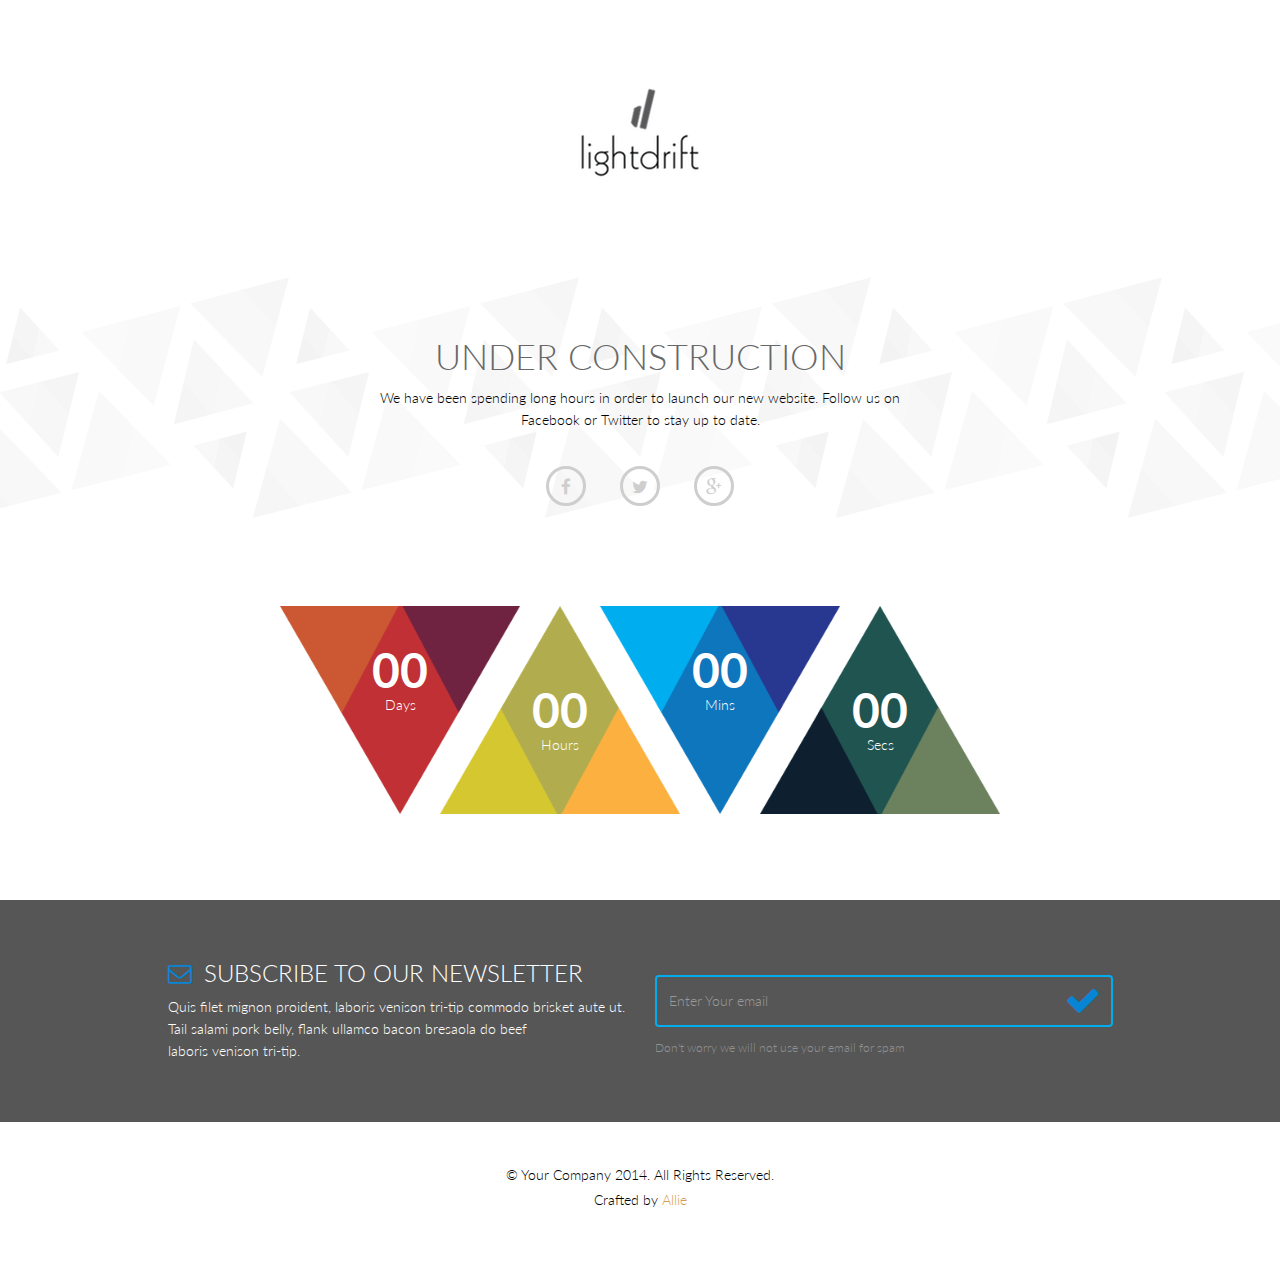
<file: coming-soon.html>
<!DOCTYPE html>
<html lang="en">
<head>
    <meta charset="utf-8">
    <meta name="viewport" content="width=device-width, initial-scale=1.0">
    <meta name="description" content="">
    <meta name="author" content="">
    <title>Coming Soon | Triangle</title>
    <link href="css/bootstrap.min.css" rel="stylesheet">
    <link href="css/font-awesome.min.css" rel="stylesheet"> 
    <link href="css/main.css" rel="stylesheet">
    <link href="css/responsive.css" rel="stylesheet">

    <!--[if lt IE 9]>
        <script src="js/html5shiv.js"></script>
        <script src="js/respond.min.js"></script>
    <![endif]-->       
    <link rel="shortcut icon" href="images/ico/favicon.ico">
    <link rel="apple-touch-icon-precomposed" sizes="144x144" href="images/ico/apple-touch-icon-144-precomposed.png">
    <link rel="apple-touch-icon-precomposed" sizes="114x114" href="images/ico/apple-touch-icon-114-precomposed.png">
    <link rel="apple-touch-icon-precomposed" sizes="72x72" href="images/ico/apple-touch-icon-72-precomposed.png">
    <link rel="apple-touch-icon-precomposed" href="images/ico/apple-touch-icon-57-precomposed.png">
</head><!--/head-->

<body>
    <div class="logo-image">                                
       <a href="index.html"><img class="img-responsive" src="images/logo.png" alt=""> </a> 
    </div>
     <section id="coming-soon">        
         <div class="container">
            <div class="row">
                <div class="col-sm-8 col-sm-offset-2">                    
                    <div class="text-center coming-content">
                        <h1>UNDER CONSTRUCTION</h1>
                        <p>We have been spending long hours in order to launch our new website. 
                            Follow us on<br /> Facebook or Twitter to stay up to date.</p>                           
                        <div class="social-link">
                            <span><a href="#"><i class="fa fa-facebook"></i></a></span>
                            <span><a href="#"><i class="fa fa-twitter"></i></a></span>
                            <span><a href="#"><i class="fa fa-google-plus"></i></a></span>
                        </div>
                    </div>                    
                </div>
                <div class="col-sm-12">
                    <div class="time-count">
                        <ul id="countdown">
                            <li class="angle-one">
                                <span class="days time-font">00</span>
                                <p>Days</p>
                            </li>
                            <li class="angle-two">
                                <span class="hours time-font">00</span>
                                <p>Hours</p>
                            </li>
                            <li class="angle-three">
                                <span class="minutes time-font">00</span>
                                <p class="minute">Mins</p>
                            </li>                            
                            <li class="angle-four">
                                <span class="seconds time-font">00</span>
                                <p>Secs</p>
                            </li>               
                        </ul>   
                    </div>
                </div>
            </div>
        </div>       
    </section>
    <section id="subscribe">
        <div class="container">
            <div class="row">
                <div class="col-sm-10 col-sm-offset-1">
                    <div class="row">
                        <div class="col-sm-6">
                            <h2><i class="fa fa-envelope-o"></i> SUBSCRIBE TO OUR NEWSLETTER</h2>
                            <p>Quis filet mignon proident, laboris venison tri-tip commodo brisket aute ut. Tail salami pork belly, flank ullamco bacon bresaola do beef<br /> laboris venison tri-tip.</p>
                        </div>
                        <div class="col-sm-6 newsletter">
                            <form id="newsletter">
                                <input class="form-control" type="email" name="email"  value="" placeholder="Enter Your email">
                                <i class="fa fa-check"></i>
                            </form>
                            <p>Don't worry we will not use your email for spam</p>
                        </div>    
                    </div>
                </div>     
            </div>
        </div> 
    </section>

    <section id="coming-soon-footer" class="container">
        <div class="row">
            <div class="col-sm-12">
                <div class="text-center">
                    <p>&copy; Your Company 2014. All Rights Reserved.</p>
                    <p>Crafted by <a target="_blank" href="http://designscrazed.org/">Allie</a></p>
                </div>
            </div>
        </div>       
    </section>
    

    <script type="text/javascript" src="js/jquery.js"></script>
    <script type="text/javascript" src="js/bootstrap.min.js"></script>
    <script type="text/javascript" src="js/coundown-timer.js"></script>
    <script type="text/javascript" src="js/wow.min.js"></script>
    <script type="text/javascript" src="js/main.js"></script>
    <script type="text/javascript">
            //Countdown js
         $("#countdown").countdown({
                date: "10 march 2015 12:00:00",
                format: "on"
            },      
            function() {
                // callback function
        });
    </script>
    
</body>
</html>
</file>
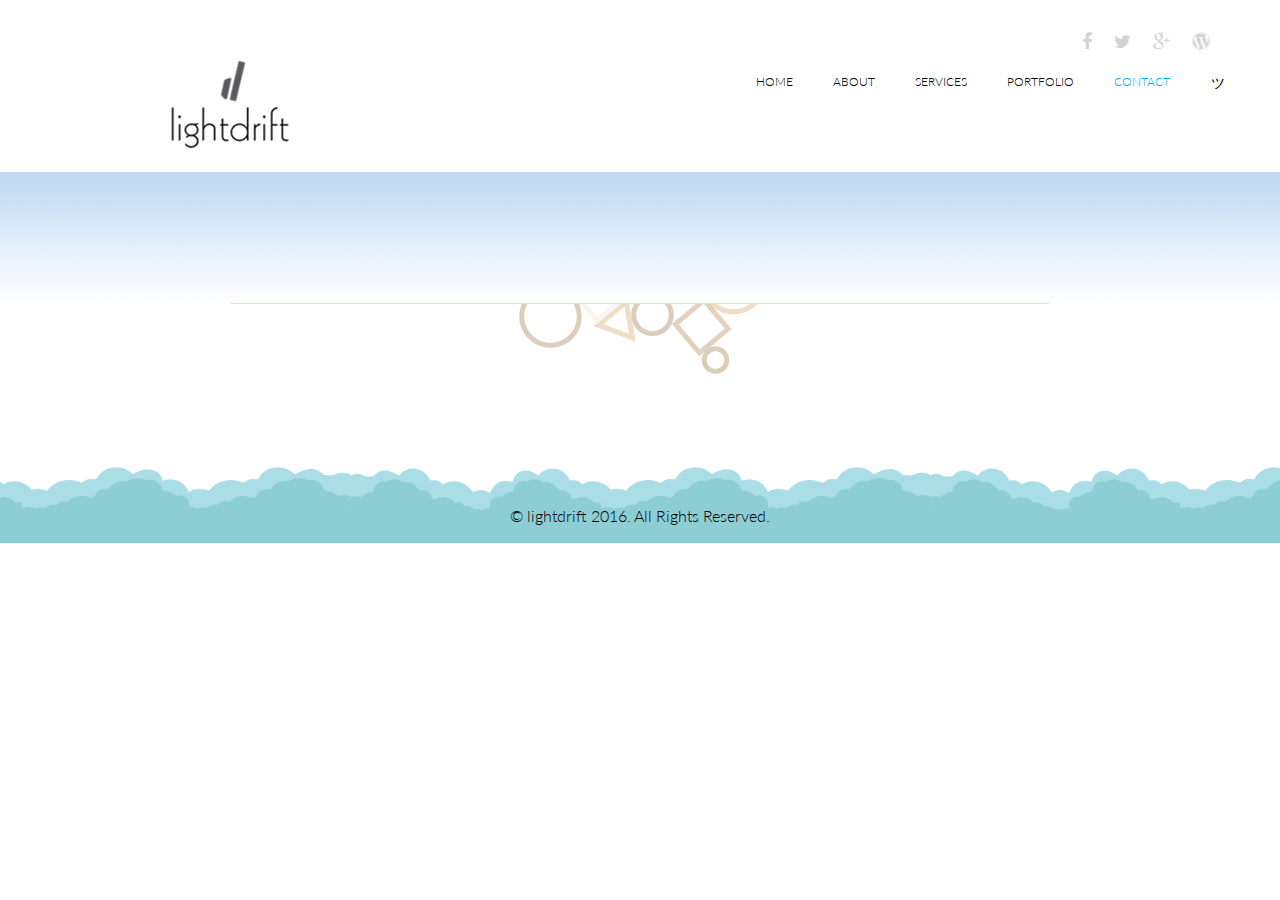
<file: contact.html>
<!DOCTYPE html>
<html lang="en">
<head>
    <meta charset="utf-8">
    <meta name="viewport" content="width=device-width, initial-scale=1.0">
    <meta name="description" content="Contact LightDrift Today for Amazing Motion Graphics for your Projects">
    <meta name="author" content="Naveen Chandran">
    <title>Contact Us | LightDrift</title>
    <link href="css/bootstrap.min.css" rel="stylesheet">
    <link href="css/font-awesome.min.css" rel="stylesheet">
    <link href="css/prettyPhoto.css" rel="stylesheet"> 
    <link href="css/animate.min.css" rel="stylesheet"> 
	<link href="css/main.css" rel="stylesheet">
	<link href="css/responsive.css" rel="stylesheet">

    <!--[if lt IE 9]>
	    <script src="js/html5shiv.js"></script>
	    <script src="js/respond.min.js"></script>
    <![endif]-->       
    <link rel="icon" type="image/x-icon" href="images/ico/favicon.ico">
        <script>
        (function(i,s,o,g,r,a,m){i['GoogleAnalyticsObject']=r;i[r]=i[r]||function(){
        (i[r].q=i[r].q||[]).push(arguments)},i[r].l=1*new Date();a=s.createElement(o),
        m=s.getElementsByTagName(o)[0];a.async=1;a.src=g;m.parentNode.insertBefore(a,m)
        })(window,document,'script','https://www.google-analytics.com/analytics.js','ga');

        ga('create', 'UA-80563653-1', 'auto');
        ga('send', 'pageview');

    </script>
</head><!--/head-->

<body>
	<header id="header">      
        <div class="container">
            <div class="row">
                <div class="col-sm-12 overflow">
                   <div class="social-icons pull-right">
                        <ul class="nav nav-pills">
                            <li><a href="https://www.facebook.com/lightdrift/"><i class="fa fa-facebook"></i></a></li>
                            <li><a href="https://twitter.com/lightdriftnet"><i class="fa fa-twitter"></i></a></li>
                            <li><a href=""><i class="fa fa-google-plus"></i></a></li>
                            <li><a href="https://lightdrift.wordpress.com"><i class="fa fa-wordpress"></i></a></li>
                        </ul>
                    </div> 
                </div>
             </div>
        </div>
        <div class="navbar navbar-inverse" role="banner">
            <div class="container">
                <div class="navbar-header">
                    <button type="button" class="navbar-toggle" data-toggle="collapse" data-target=".navbar-collapse">
                        <span class="sr-only">Toggle navigation</span>
                        <span class="icon-bar"></span>
                        <span class="icon-bar"></span>
                        <span class="icon-bar"></span>
                    </button>

                    <a class="navbar-brand" href="index.html">
                        <h1><img src="images/logo.png" alt="logo"></h1>
                    </a>
                    
                </div>
                <div class="collapse navbar-collapse">
                    <ul class="nav navbar-nav navbar-right">
                        <li><a href="index.html">Home</a></li>
                        <li><a href="about.html ">About</a></li>         
                        <li><a href="service.html">Services</a></li>
                        <li><a href="portfolio.html">Portfolio</a></li>
                        
                        <!--
                        <li class="dropdown"><a href="portfolio.html">Portfolio <i class="fa fa-angle-down"></i></a>
                            <ul role="menu" class="sub-menu">
                                <li><a href="portfolio.html">Portfolio Default</a></li>
                                <li><a href="portfoliofour.html">Isotope 3 Columns + Right Sidebar</a></li>
                                <li><a href="portfolioone.html">3 Columns + Right Sidebar</a></li>
                                <li><a href="portfoliotwo.html">3 Columns + Left Sidebar</a></li>
                                <li><a href="portfoliothree.html">2 Columns</a></li>
                                <li><a href="portfolio-details.html">Portfolio Details</a></li>
                            </ul>
                        </li>    -->
                     
                        <li class="active"><a href="contact.html">Contact</a></li>                  
                    </ul>
                </div>
                <div class="search">
                    ツ
                </div>
            </div>
        </div>
    </header>
    <!--/#header-->    

    <section id="page-breadcrumb">
        <div class="vertical-center sun">
             <div class="container">
                <div class="row">

                </div>
            </div>
        </div>
   </section>
    <!--/#action-->  
    
    
                <div class="col-md-2 col-sm-6">
                </div>
                <div class="col-md-8 col-sm-12">
                        <script type="text/javascript" src="https://form.jotform.co/jsform/61955435515864"></script>
                </div>
    
    
    <footer id="footer">
        <div class="container">
            <div class="row">
                <div class="col-sm-12 text-center bottom-separator">
                    <img src="images/home/under.png" class="img-responsive inline" alt="">
                </div>
                <div class="col-sm-12">
                    <div class="copyright-text text-center">
                         <p>&copy; lightdrift 2016. All Rights Reserved.</p>
                </div>
            </div>
        </div>
    </footer>
    <!--/#footer-->


    <script type="text/javascript" src="js/jquery.js"></script>
    <script type="text/javascript" src="js/bootstrap.min.js"></script>
    <script type="text/javascript" src="http://maps.google.com/maps/api/js?sensor=true"></script>
    <script type="text/javascript" src="js/gmaps.js"></script>
    <script type="text/javascript" src="js/wow.min.js"></script>
    <script type="text/javascript" src="js/main.js"></script>   
</body>
</html>
</file>
<file: css/main.css>
/*
  Theme Name: Triangle
  Theme Uri: http://designscrazed.org/
  Author: Allie
  Author Uri: http://designscrazed.org/
  Description: Creative Site Template
  Version: 1.1
  */

  @import url(http://fonts.googleapis.com/css?family=Lato:100,300,400,700);
  @import url(http://fonts.googleapis.com/css?family=Open+Sans:300italic,400italic,600italic,700italic,400,300,600,700);
  @import url(http://fonts.googleapis.com/css?family=Noto+Sans:400,700);

  body {
    background: #fff;
    font-family: 'Lato', sans-serif;
    font-weight: 300;
    font-size: 14px;
    line-height: 22px;
    color: #000;
  }

  html {
    height: 100%;
  }


  a{
    color:#C03035;
  }

  a:hover {
    outline: none;
    text-decoration:none;
    color:#4fcccd;
  }

  a:focus {
    outline:none;
    outline-offset: 0;
  }

  a {
    -webkit-transition: 300ms;
    -moz-transition: 300ms;
    -o-transition: 300ms;
    transition: 300ms;
  }


  ul {
    list-style: none;
  }

  h1, h2, h3, h4, h5, h6 {
    font-family: 'Lato', sans-serif;
    font-weight: 300;
  }

  h1{
    color: #686868;
  }

  h2{
    font-size: 24px;
    color: #686868;
  }

  h3{
    font-size: 18px;
  }

  .overflow{
    overflow: hidden;
  }

  .uppercase{
    text-transform: uppercase;
  }

  .btn-common {
    font-size: 14px;
    color: #0099ae;
    border: 1px solid #0099ae;
    font-family: 'Open Sans', sans-serif;
    font-weight: 300;
    padding: 10px 25px;
  }

  #action .col-sm-5{
    position: absolute;

    top: 0;
    height: 100%;
    right: 0;
  }


  .btn-common:hover, 
  .btn-common:focus{
    outline: none;
    background: none;
    box-shadow: none;
    color: #01707f;
    border-color:#01707f;
  }

  .align-right{
    text-align: right;
  }

  .inline{
    display: inline-block;
  }

  .padding{
    padding: 65px 0;
  }

  .padding-bottom{
    padding-bottom: 65px;
  }

  .padding-top{
    padding-top: 90px;
  }

  .padding-right{
    padding-right: 80px;
  }

  .padding-left{
    padding-left: 80px;
  }

  .margin-bottom{
    margin-bottom: 35px;
  }

     .carousel-indicators.visible-xs {
      height: 20px;
      margin: 0;
      padding: 0;
      position: absolute;
      top: -35px;
      width: 100%;
      left: 0;
    }

  .carousel-indicators.visible-xs li {
    border-color: #D29948;
    border-width: 2px;
    height: 12px;
    margin: 0 5px 0 0;
    width: 12px;
  }

  .carousel-indicators.visible-xs li.active {
    background: rgba(210, 153, 72, 0.7);
  }


/*************************
*******Header******
**************************/


#header{
  margin-bottom: 0;
  padding: 30px 0 60px 0;
}

#header .navbar-inverse .container{
  position: relative;
}

.search{
  position: absolute;
  top: 20px;
  right: 0;
  z-index: 1;
}

.search i{
  color: #00aeef;
  cursor: pointer;
  position: absolute;
  right: 10px;
  top: 2px;
}

.field-toggle{
  position: relative;
  top: 30px;
  right: 15px;
  display: none;
  height: 50px;
}

.search-form{
  padding-left: 10px;
  height: 40px;
  font-size: 18px;
  color: #818285;
  font-weight: 300;
  outline: none;
  border: 1px solid #00aeef;
  margin-top: 20px;
  border-radius: 4px;
}

.social-icons ul li{
  padding: 0 10px;

}

.social-icons ul li:last-child{
  padding-right: 0;

}

.social-icons ul li a{
  font-size: 18px;
  color: #d3d3d3;
  padding: 0;
}

.social-icons ul li a:hover .fa-facebook {
  color:#0884d5;
}

.social-icons ul li a:hover .fa-twitter {
  color:#2AA7DC;
}

.social-icons ul li a:hover .fa-google-plus {
  color:#A22523;
}

.social-icons ul li a:hover .fa-dribbble {
  color:#E94989;
}

.social-icons ul li a:hover .fa-linkedin {
  color:#006DC0;
}

.social-icons ul li a:hover,
.social-icons ul li a:focus{  
  background: none;
}

#header .navbar {
  background: #fff;
  border: 0;
  margin-bottom: 0;
}

#header .navbar-toggle{
  margin-top: 20px;
}

#header .navbar-brand{
  padding: 0;
  margin-left: 0;
}

#header .navbar-brand h1{
  padding: 0;
  margin: 0;
}

#header .navbar-nav.navbar-right >li:last-child{
  margin-right: 20px;
}

#header .navbar-nav.navbar-right >li a {
  color: #000;
  font-size: 12px;
  padding: 20px;
  text-transform: uppercase;
  font-weight: 300;
}


#header .navbar-inverse .navbar-nav  li.active > a,  
#header .navbar-inverse .navbar-nav  li.active > a:focus, 
#header .navbar-nav.navbar-right li > a:hover,
.navbar-inverse .navbar-nav > .open > a {
  background-color: inherit;
  border: 0;
  color: #00aeef;
}

#header .navbar-inverse .navbar-nav  li a:hover{
  color: #00aeef;
}


/*  Dropdown menu*/

ul.sub-menu {
  display: none;
  list-style: none;
  padding: 0;
  margin: 0;
}

#header .navbar-nav li ul.sub-menu li a{
  color: #818285;
  padding: 5px 0;
  font-size: 13px;
  display: block;
  text-transform: capitalize;
}

#header .navbar-nav li ul.sub-menu li .active{
  background: #00aeef;
  color: #fff;
  position: relative;
}

#header .navbar-nav li ul.sub-menu li .active i{
  position: absolute;
  font-size: 56px;
  top: -13px;
  color: #0884d5;
}

#header .navbar-nav li ul.sub-menu li .active .fa-angle-right{
  left: -3px;
}

#header .navbar-nav li ul.sub-menu li .active .fa-angle-left{
  right: -3px;
}

#header .navbar-nav li ul.sub-menu li a:hover,
#header .navbar-nav li ul.sub-menu li a:focus{
  background: #00aeef;
  color: #fff;
}

.fa-angle-down{
  padding-left: 5px; 
}

.scaleIn {
  -webkit-animation-name: scaleIn;
  animation-name: scaleIn;
}

@-webkit-keyframes scaleIn {
  0% {
    opacity: 0;
    -webkit-transform: scale(0);
    transform: scale(0);
  }

  100% {
    opacity: 1;
    -webkit-transform: scale(1);
    transform: scale(1);
  }
}

@keyframes scaleIn {
  0% {
    opacity: 0;
    -webkit-transform: scale(0);
    -ms-transform: scale(0);
    transform: scale(0);
  }

  100% {
    opacity: 1;
    -webkit-transform: scale(1);
    -ms-transform: scale(1);
    transform: scale(1);
  }
}


/*************************
*******Footer******
**************************/

#footer {
  padding-bottom: 10px;
  background-image: url(../images/home/footer.png);
  background-repeat: repeat-x;
  background-position: bottom;
  background-size: contain;
}

#footer h1{
  margin-bottom: 65px;
  margin-top: 36px;
}

#footer .bottom-separator {
  margin-bottom: 60px;
}

#message {
  height: 110px;
  resize: none;
}

.bottom > h2 {
  margin-top: 0;
  margin-bottom: 26px;
}

.bottom .media-body h3 {
  margin-top: 0;
  padding-left: 25px;
}

.bottom .media-body h3 a{
  color: #ea2c00;
}

.testimonial .media{
  margin-top: 0;
  margin-bottom: 25px;
}

.testimonial .media>.pull-left{
  margin-right: 25px;
}

.testimonial .media>.pull-left img{
  margin-top: 6px;
}

.testimonial .media .media-body blockquote{
  padding-left: 25px;
  padding-right: 30px;
  position: relative;
  border-left: 0;
  margin-bottom: 0;
}

.testimonial .media .media-body blockquote:before{
  position: absolute;
  left: 5px;
  top: 8px;
  content: '"';
  font-size: 40px;
  color: #ea2c00;
  font-family: 'Noto Sans', sans-serif;
  transform:rotate(180deg);
  -ms-transform:rotate(180deg); /* IE 9 */
  -webkit-transform: rotate(180deg); /* Opera, Chrome, and Safari */
  line-height: 0;
}

.testimonial .media .media-body blockquote:after{
  position: absolute;
  right: 30px;
  bottom: 14px;
  content: '"';
  font-size: 40px;
  color: #ea2c00;
  font-family: 'Noto Sans', sans-serif;
  line-height: 0;
}

.contact-info.bottom {
  padding-left: 25px;
}

.bottom > address {
  line-height: 22px;
  margin-bottom: 40px;
}

.form-control {
  border: 1px solid #eaeaea;
  font-weight: 300;
  outline: none;
  box-shadow: none;
  height: 40px;
}

.form-control:hover, 
.form-control:focus{
  border-color: #4fcccd;
  outline: none;
  box-shadow: none;
}

.btn-submit {
  width: 100%;
  background-color: #4fcccd;
  color: #fff;
  font-size: 14px;
  font-weight: 300;
  letter-spacing: 5px;
  text-transform: uppercase;
  border-radius: 3px;
  margin-top: 5px;
  border-bottom: 3px solid #2f9697;
  box-shadow: none;
  padding: 10px;
}

.btn-submit:hover, 
.btn-submit:focus{
  color: #fff;
  outline: none;
  box-shadow: none;
  opacity: .8;
}

.copyright-text{
  margin-top: 70px;
  font-size: 16px;  
  padding-bottom: 6px;
}

.copyright-text a {
  color: #3e848a
}

.copyright-text p {
  margin-bottom: 0;
}

/*************************
*******Home Page******
**************************/
#home-slider {
  background: url(../images/home/slider-bg.png) 0 100% repeat-x;
  position: relative;
}

#home-slider .main-slider {
  position: relative;
  height: 450px;
}

#home-slider .slide-text{
  position: absolute;
  top: 50px;
  left: 0;
  width: 450px;
}

.animate-in .slide-text {
  -webkit-animation: fadeInLeftBig 700ms cubic-bezier(0.190,1.000,0.220,1.000) 200ms both;
  animation: fadeInLeftBig 700ms cubic-bezier(0.190,1.000,0.220,1.000) 200ms both;
}

#home-slider .slider-hill {
  position: absolute;
  right: 0;
  bottom: 0;
}

.animate-in .slider-hill {
  -webkit-animation: bounceInDown 1000ms ease-in-out 200ms both;
  animation: bounceInDown 1000ms ease-in-out 200ms both;
}

#home-slider .slider-house {
  position: absolute;
  right: 110px;
  bottom: -30px;
}

.animate-in .slider-house {
  -webkit-animation: bounceInDown 500ms ease-in-out 800ms both;
  animation: bounceInDown 500ms ease-in-out 800ms both;
}

#home-slider .slider-sun {
  position: absolute;
  right: 365px;
  bottom: 100px;
}

.animate-in .slider-sun {
  -webkit-animation: scaleIn 500ms ease-in-out 1200ms both;
  animation: scaleIn 500ms ease-in-out 1200ms both;
}

#home-slider .slider-birds1 {
  position: absolute;
  right: 470px;
  bottom: 75px;
}

.animate-in .slider-birds1 {
  -webkit-animation: fadeInLeft 500ms ease-in-out 1200ms both;
  animation: fadeInLeft 500ms ease-in-out 1200ms both;
}

#home-slider .slider-birds2 {
  position: absolute;
  right: 40px;
  bottom: 150px;
}

.animate-in .slider-birds2 {
  -webkit-animation: fadeInRight 500ms ease-in-out 1200ms both;
  animation: fadeInRight 500ms ease-in-out 1200ms both;
}


#home-slider h1{
  margin-top: 100px;
  margin-bottom: 25px;
}

#home-slider .btn-common {
  margin-top: 20px;
}

#home-slider .preloader {
  position: absolute;
  left: 0;
  top: 0;
  bottom: -30px;
  right: 0;
  background: #fafafa;
  text-align: center;
}

#home-slider .preloader > i {
  font-size: 48px;
  height: 48px;
  line-height: 48px;
  color: #00aeef;
  position: absolute;
  left: 50%;
  margin-left: -24px;
  top: 50%;
  margin-top: -24px;
}

#action {
  background-image: url(../images/home/tour-bg.png);
  background-color: #fbfafa;
  background-repeat: repeat-x;
  height: 157px;
  background-position: center;
  display: table;
  position: static;
  width: 100%;
}

.vertical-center{
  display: table-cell;
  vertical-align: middle;
  width: 100%;
  position: statice;
}


.single-service{
  overflow: hidden;
  display: block;
}

.single-service img {
  margin-bottom: 35px;
}

.single-service .fold {
  margin-bottom: 35px;
}

.single-service h2 {
  margin-top: 0;
  margin-bottom: 15px;
}

.single-service p {
  padding: 0 48px;
}

.action h1{
  margin-top: 0;
}

.action p{
  font-size: 18px;
  margin-bottom: 0;
  font-weight: 300;
}

.action .btn-common{
  margin-top: 55px;
  float: left;
}

.title {
  color: #404040;
  font-weight: 300;
}

.single-features {
  overflow: hidden;
  padding-top: 65px;
  padding-bottom: 40px;
}

.single-features .col-sm-6 {
  margin-top: 50px;
}

.single-features:last-child {
  padding-bottom: 95px;
  padding-top: 0;
}

.single-features h2{
  margin-bottom: 15px;
}

#clients{
  padding-bottom: 45px;
}

.clients {
  margin-bottom: 45px;
}

.clients img {
  display: inline-block;
}

.clients-logo {
  overflow: hidden;
  margin-bottom: 10px;
}



/*************************
*******About Us Page******
**************************/

#action , 
#page-breadcrumb{
  position: relative;
}

#page-breadcrumb {
  background-image: url(../images/home/tour-bg.png);
  background-color: #fbfafa;
  background-repeat: repeat-x;
  height: 130px;
  background-position: center;
  display: table;
  position: static;
  width: 100%;
}

#team {
  padding: 85px 0;
}

#team-carousel {
  margin-top: 80px;
}

#company-information .padding-top{
  padding-top: 172px;
  
}

.single-service img {
  height: 85px;
}

.tour-button {
  background-image: url(../images/home/tour-icon2.png);
  height: 100%;
  background-repeat: no-repeat;
  position: absolute;
  width: 100%;
  left: 0;
  background-position: 151px 4px;
}

.about-image {
  padding:90px 90px 0;
}

.team-single {
  position: relative;
}

.person-thumb {
  position: relative;
}

.person-thumb img {
}


.social-profile {
  background: none repeat scroll 0 0 rgba(137, 97, 46, 0.8);
  display: none;
  position: absolute;
  text-align: center;
  top: 0;
    -webkit-transition: all 0.9s ease;
  -moz-transition: all 0.9s ease;
  -ms-transition: all 0.9s ease;
  -o-transition: all 0.9s ease;
  transition: all 0.9s ease;transition: all 0.9s ease 0s;
  width: 100%;
  height: 100%;
}

.team-single:hover .social-profile{
  background:rgba(112, 35, 64, 0.9);
  display: block;
  -webkit-animation: fadeInUp 400ms;
  animation: fadeInUp 400ms;
  -webkit-transition: all 0.9s ease;
  -moz-transition: all 0.9s ease;
  -ms-transition: all 0.9s ease;
  -o-transition: all 0.9s ease;
  transition: all 0.9s ease;
}

.social-profile .nav-pills {
  display: inline-block;
  margin-top: -26px;
  padding: 0;
  position: relative;
  top: 50%;
}

.social-profile .nav-pills li {
  display: inline-block;
  margin: 0 5px;
}

.social-profile .nav-pills li a {
  color: #fff;
  border: 1px solid #fff;
  width: 40px;
  height: 40px;
  line-height: 40px;
  text-align: center;
  padding: 0;
  border-radius: 40px;
  -webkit-transition: all 0.9s ease;
  transition: all 0.9s ease;
}

.social-profile .nav-pills li a:hover {
  color: #702340;
  border-color: #702340;
}

.person-info h2 {
  font-weight: 300;
  margin-bottom: 5px;
}

.person-info h3 {
  font-size: 16px;
  color: #686868;
  font-weight: 300;
  margin-top: 0;
  margin-bottom: 0;
}

.team-carousel-control {
  position: absolute;
  top: 36%;
  width: 13px;
  height: 16px;
  text-indent: -9999999px;
  -webkit-transition: all 0.9s ease;
  -moz-transition: all 0.9s ease;
  -ms-transition: all 0.9s ease;
  -o-transition: all 0.9s ease;
  transition: all 0.9s ease;
}

.right.team-carousel-control {
  right: -50px;
  background-image: url(../images/aboutus/right.png);
}

.left.team-carousel-control {
  left: -50px;
  background-image: url(../images/aboutus/left.png);
}

.team-carousel-control:hover{
  background-position: 0 -18px;
  -webkit-transition: all 0.5s ease;
  -moz-transition: all 0.5s ease;
  -ms-transition: all 0.5s ease;  
  -o-transition: all 0.5s ease;
  transition: all 0.5s ease;
}

.count h1{
  font-size: 60px;
  color: #00aeef;
}

.count h3{
  font-size: 16px;
}

.progress .progress-bar.six-sec-ease-in-out {
  -webkit-transition: width 1s ease-in-out;
  -moz-transition: width 1s ease-in-out;
  -ms-transition: width 1s ease-in-out;
  -o-transition: width 1s ease-in-out;
  transition:  width 1s ease-in-out;
}

.top-zero{
  margin-top: 0;
}

h3.top-zero{
  font-size: 20px;
}

#company-information .about-us h2{
  margin-bottom: 45px;
}

.single-skill h3{
  font-size: 16px;
}

.progress{
  height: 30px;
  box-shadow: none;
  -webkit-box-shadow: none;
}

.progress-bar{
  line-height: 30px;
  box-shadow: none;
  -webkit-box-shadow: none;
}

.progress-bar.progress-bar-primary{
  background: #00aeef;
}



/*************************
*******Service Page******
**************************/
#recent-projects{
  padding: 85px 0;
}

.recent-projects .team-single{
  height: 355px;
}

.recent-projects p.padding-bottom{
  padding-bottom: 50px;
}

.choose{
  padding-top: 30px;
}

#company-information.choose .padding-top{
  padding-top: 50px;
}

#company-information h2{
  margin-bottom: 25px;
  margin-top: 0;
}

ul.elements{
  list-style: none;
  margin: 0;
  padding: 0;
}

ul.elements li{
  margin: 6px 0;
}

ul.elements li > i{
  color:#C03035;
  display: inline-block;
  margin-right: 10px;
}

#company-information h1.margin-bottom{
  margin-bottom: 26px;
}

/*************************
*******Portfolio Default**
**************************/

.portfolio-single {
  position: relative;
}

.portfolio-thumb {
  position: relative;
}

.portfolio-thumb img {
  width: 100%;
}


.portfolio-single:hover .portfolio-view{
  display: block;
  -webkit-animation: fadeInUp 400ms;
  animation: fadeInUp 400ms;
}

#portfolio .row{
  margin-left: -10px;
  margin-right: -10px;
}

.portfolio-view {
  display: none;
  position: absolute;
  top: 0;
  height: 100%;
  background:rgba(112, 35, 64, 0.9);
  width: 100%;
  text-align: center;
}

.portfolio-view .nav-pills {
  padding: 0;
  display: inline-block;
  margin-top: -26px;
  top: 50%;
  position: relative;
}

.portfolio-view .nav-pills li {
  display: inline-block;
  margin: 0 5px;
}

.portfolio-view .nav-pills li a {
  color: #fff;
  border: 1px solid #fff;
  width: 40px;
  height: 40px;
  line-height: 38px;
  text-align: center;
  padding: 0;
  border-radius: 40px;
  -webkit-animation: scaleIn 400ms linear 100ms both;
  animation: scaleIn 400ms linear 100ms both;
  -webkit-transition: all 0.9s ease;
  transition: all 0.9s ease;
}

.portfolio-view .nav-pills li a:hover {
  color: #702340;
  border-color: #702340;
  -webkit-transition: all 0.9s ease;
  transition: all 0.9s ease;
}

.portfolio-info {
  overflow: hidden;
  margin-bottom: 30px;
}

.portfolio-info h2 {
  font-size: 18px;
  margin: 15px 0 0;
}

.portfolio-filter {
  margin: 80px 0;
  padding: 0;
}

.portfolio-filter li {
  display: inline-block;
  position: relative;
}

.portfolio-filter li a {
  border-radius: 0;
  color: #686868;
  font-size: 18px;
  font-weight: 300;
  padding: 0 25px;
  text-transform: capitalize;
  border: none;
}

.portfolio-filter li .active{
  background: transparent;
  box-shadow: none;
  -webkit-box-shadow: none;
}

.portfolio-filter li a:hover, 
.portfolio-filter li a:focus,
.portfolio-filter li a.active {
  background: transparent;
  box-shadow: none;
  -webkit-box-shadow: none;
}

.portfolio-filter li a.active:before{
  position: absolute;

  content: "";
  left: 0;
  width: 13px;
  height: 16px;
  background: url(../images/portfolio/icon.png);
  top: 5px;
}

.portfolio-pagination{
  text-align: center;
  
  padding-top: 40px;
  padding-bottom: 90px;
}

.pagination li{
  display: inline-block;
  margin: 0 10px;
}

.pagination li a{
  color: #000;
  padding: 5px 10px;
  border-radius: 5px;
  border: 1px solid #fff;
}

.pagination li:first-child a{
  background: url(../images/portfolio/left.png);
  background-repeat: no-repeat;
  text-indent: -999999999px;
  background-position: center top 10px;
  width: 32px;
  height: 36px;
  border: none;
  -webkit-transition: 300ms;
  -moz-transition: 300ms;
  -o-transition: 300ms;
  transition: 300ms;
}

.pagination li:first-child a:hover{
  background: url(../images/portfolio/left.png);
  background-position: center top -37px;
  background-repeat: no-repeat;
  -webkit-transition: 300ms;
  -moz-transition: 300ms;
  -o-transition: 300ms;
  transition: 300ms;
}

.pagination li:last-child a{
  background: url(../images/portfolio/right.png);
  background-repeat: no-repeat;
  text-indent: -999999999px;
  background-position: center top 10px;
  width: 32px;
  height: 36px;
  border: none;
  -webkit-transition: 300ms;
  -moz-transition: 300ms;
  -o-transition: 300ms;
  transition: 300ms;
}

.pagination li:last-child a:hover{
  background: url(../images/portfolio/right.png);
  background-position: center top -37px;
  background-repeat: no-repeat;
  -webkit-transition: 300ms;
  -moz-transition: 300ms;
  -o-transition: 300ms;
  transition: 300ms;
}

.pagination li a:hover,
.pagination .active a, 
.pagination a:active, 
.pagination .active a:hover,
.pagination .active a:focus, 
.pagination a:focus {
  background: transparent;
  border-color: #C03035;
  color: #C03035;
}


/*****************************
Portfolio with right sidebar
*****************************/

.sidebar h3 {
  color: #404040;
  margin-top: 0;
  border-bottom: 3px solid #ececec;
  margin-bottom: 6px;
  padding-bottom: 8px;
}

.sidebar-item{
  margin-bottom: 48px;
}

.categories .navbar-stacked li {
  border-bottom: 1px solid #ececec;
}

.categories .navbar-stacked li:last-child {
  border-bottom: 0px solid #ececec;
}

.categories .navbar-stacked li a {
  font-size: 16px;
  color: #6a6a6a;
  padding: 8px 0;
  padding-left: 0;
}

.categories .navbar-stacked li a:hover{
  background: none;
  margin-left: 20px;
  color: #0099AE;
  opacity: 1;
}

.categories .navbar-stacked li.active a{
  color: #0099AE;
  padding-left: 20px;
}

.categories .navbar-stacked li.active a:before{
  position: absolute;
  content: "";
  border-color: transparent transparent transparent #0099AE;
  border-width: 8px;
  border-style: solid;
  left: 0;
  top: 13px;
  margin-top: 0;
  z-index: 0;
  transition: all 0.3s ease 0s;
  -moz-transition: all 0.3s ease 0s;
  -webkit-transition: all 0.3s ease 0s;
  -o-transition: all 0.3s ease 0s;
}

.categories .navbar-stacked li.active a:after {
  position: absolute;
  content: "";
  border-color: transparent transparent transparent #fff;
  border-width: 6px;
  border-style: solid;
  left: 0px;
  top: 15px;
  margin-top: 0;
  z-index: 1;
  transition: all 0.3s ease 0s;
  -moz-transition: all 0.3s ease 0s;
  -webkit-transition: all 0.3s ease 0s;
  -o-transition: all 0.3s ease 0s;
}

.sidebar-item .media{
  border-bottom: 1px solid #ececec;
  padding-bottom: 10px;
  padding-top: 21px;
  margin-top: 0;
  transition: all 0.3s ease 0s;
  -moz-transition: all 0.3s ease 0s;
  -webkit-transition: all 0.3s ease 0s;
  -o-transition: all 0.3s ease 0s;    
}

.sidebar-item .media:last-child{
  border-bottom: 0px solid #ececec;  
  padding-bottom: 0; 
}

.sidebar-item .media:hover{
  border-left: 2px solid #0099AE;
  padding-left: 5px;
  transition: all 0.3s ease 0s;
  -moz-transition: all 0.3s ease 0s;
  -webkit-transition: all 0.3s ease 0s;
  -o-transition: all 0.3s ease 0s;
}

.sidebar-item .media:hover.media .media-body h4 a{
  color: #0099AE;
  transition: all 0.3s ease 0s;
  -moz-transition: all 0.3s ease 0s;
  -webkit-transition: all 0.3s ease 0s;
  -o-transition: all 0.3s ease 0s;
}

.sidebar-item .media .media-body h4 {
  margin-top: 0;
  margin-bottom: 8px;
}

.sidebar-item .media .media-body h4 a{
  color: #7d7d7d;
  font-size: 16px;
}

.sidebar-item .media .media-body p {
  color: #b4b4b4;
  font-size: 12px;
}

.tag-cloud .nav-pills{
  margin-top: 16px;
}

.tag-cloud .nav-pills li{
  margin: 0;
  margin-top: 6px;
  margin-right: 4px;
}

.tag-cloud .nav-pills li a{
  font-size: 14px;
  font-weight: 300;
  padding: 5px 15px;
  background: #bbbbbb;
  color: #fff;
  border-radius: 3px;
}

.tag-cloud .nav-pills li a:hover{
  background: #0099AE;
}

.popular ul.gallery {
  margin: 0;
  padding: 0;
  list-style: none;
  margin: 10px -8px;
}

.popular ul.gallery li {
  display: block;
  width: 33.33%;
  float: left;
  padding: 8px;
}

.popular ul.gallery li a {
  display: block;
}

.popular ul.gallery li a img {
  width: 100%;
  transition: border-radius 300ms ease-in;
  -webkit-transition: border-radius 300ms ease-in;
}

.popular ul.gallery li a img:hover {
  border-radius: 60px;
}


/* Start: Recommended Isotope styles */

/**** Isotope Filtering ****/
.isotope-item {
  z-index: 2;
}

.isotope-hidden.isotope-item {
  pointer-events: none;
  z-index: 1;
}

/**** Isotope CSS3 transitions ****/

.isotope,
.isotope .isotope-item {
  -webkit-transition-duration: 0.8s;
  -moz-transition-duration: 0.8s;
  -ms-transition-duration: 0.8s;
  -o-transition-duration: 0.8s;
  transition-duration: 0.8s;
}

.isotope {
  -webkit-transition-property: height, width;
  -moz-transition-property: height, width;
  -ms-transition-property: height, width;
  -o-transition-property: height, width;
  transition-property: height, width;
}

.isotope .isotope-item {
  -webkit-transition-property: -webkit-transform, opacity;
  -moz-transition-property: -moz-transform, opacity;
  -ms-transition-property: -ms-transform, opacity;
  -o-transition-property: -o-transform, opacity;
  transition-property: transform, opacity;
}

/**** disabling Isotope CSS3 transitions ****/
.isotope.no-transition,
.isotope.no-transition .isotope-item,
.isotope .isotope-item.no-transition {
  -webkit-transition-duration: 0s;
  -moz-transition-duration: 0s;
  -ms-transition-duration: 0s;
  -o-transition-duration: 0s;
  transition-duration: 0s;
}




/*****************************
Portfolio Details
*****************************/

#portfolio-information.padding-top{
  padding-top: 100px;
}

.project-name h2{
  margin-top: 0;
  margin-bottom: 15px;
}

#related-work .title{
  margin-bottom: 55px;
  margin-top: 10px;
}

.navbar-default {
  background: none;
  padding: 0;
}

.navbar-default li a{
  font-size: 12px;
  padding: 0;
  padding-right: 15px;
}

.navbar-default li a i{
  padding-right: 8px;
}

.navbar-default li a:hover{
  color: #0884d5;
  background: none;
}

.skills .navbar-default,
.client .navbar-default{
  margin-left: 35px;
  
}

.live-preview .btn-common{
  margin-top: 21px;
  padding: 13px 45px;
}


/*****************************
Blog Default
*****************************/

.single-blog.timeline {
  background: #FFFFFF;
  border: 1px solid #EEEEEE;
  border-bottom: 0;
  position: relative;
  padding-bottom: 0;
}

.timeline .post-content {
  padding: 20px 20px 0;
}

.post-thumb{
  margin: -1px -1px 0;
  position: relative;
  overflow: hidden;
}

.timeline .post-thumb img {
  width: 100%;
}

.post-thumb iframe{
  width: 100%;
  min-height: 270px;
  border: 0;
}

.post-overlay{
  position: absolute;
  top: 50%;
  display: none;
  width: 94px;
  height: 140px;
  margin-top: -70px;
  overflow: hidden;
}

.post-overlay span{
  position: absolute;
  left: 50%;
  bottom: 0; 
  margin-left: -60px;
  -webkit-animation: fadeInUp 400ms;
  animation: fadeInUp 400ms;
  z-index: 9;
}


.post-overlay span:before{
  position: absolute;
  bottom: 0;
  border-style: solid;
  border-width: 60px;
  content: "";
  border-color: transparent transparent #0884d5 transparent;
  z-index: -1;
  cursor: initial;
}

.post-overlay span a{
  font-size: 30px;
  color: #fff;
  background: transparent;
  padding: 0; 
  margin-left: 50px;
}

.single-blog:hover .post-overlay{
  display: block;
  -webkit-animation: fadeIn 300ms;
  animation: fadeIn 300ms;
}

.timeline-divider{
  position: relative;
  padding-top: 50px;
}

.timeline-divider:before{
  position: absolute;
  top: 0;
  content: "";
  border-left-style: solid;
  border-left-width: 1px;
  height: 100%;
  border-left-color: #0099AE;
  left: 50%;
  margin-left: -2px;
}

.timeline-blog .col-sm-6.padding-top{
  padding-top: 70px;
}

.post-content{
  padding: 20px 0;
}

.timeline-date .btn-common{
  font-size: 18px;
  color: #4a4a4a;
  font-weight: 300;
  border-radius: 0;
  padding: 17px 40px;
}

.arrow-right{
  position: relative;
}

.arrow-right:after{
  position: absolute;
  right: 1px;
  content: "";
  top: 15px;
  background: url(../images/blog/left.png);
  width: 43px;
  height: 54px;
}

.arrow-left{
  position: relative;
}

.arrow-left:before{
  position: absolute;
  left: -2px;
  content: "";
  top: 86px;
  background: url(../images/blog/right.png);
  width: 43px;
  height: 54px;
}

.post-title {
  margin-top: 0;
}

.post-title a,
.comments-number a{
  color: #686868;
}

.post-content .post-author{
  margin-top: 0;
  
}

.post-content  .post-author a{
  font-weight: 300;
  font-size: 14px;
  color: #0099AE;
}

a.read-more{
  color: #0099AE;
  font-weight: 300;
}

a.read-more:hover{
  color: #01707F
}

.post-bottom{
  border-top: 1px solid #eeeeee;
  padding-top: 10px;
  margin-top: 20px;
  margin: 20px -20px 0;
  padding: 20px 20px 0;
}


/*****************************
Blog with right sidebar
*****************************/

.single-blog{
  padding-bottom: 30px;
}

.single-blog .post-bottom{
  border-bottom: 1px solid #eeeeee;
  padding-top: 10px;
  padding-bottom: 10px;
}

.single-blog .post-overlay span{
  left: 0;
  top: 0;
  margin-left: 0;
  width: 94px;
  height: 140px;
  background: url(../images/blog/blog-arrow.png);
  -webkit-animation: fadeInLeft 400ms;
  animation: fadeInLeft 400ms;
}

.single-blog .post-overlay span a{
  margin-left: 8px;
  font-weight: 700;
  font-size: 36px;
  line-height: 18px;
  position: absolute;
  top: 50px;
}

.single-blog .post-overlay span a small{
  font-size: 16px;
  font-weight: 300;
  margin-left: 5px;
}

.single-blog .post-overlay span:before{
  border-color: transparent;
  border-width: 0;
}

.post-nav{
  margin:0;
  padding: 0;
}

.post-nav li a{
  color: #0099AE;
  padding: 0;
  text-align: left;
}

.post-nav li a i{
  color: #0099AE;
  margin-right: 8px;
}

.post-nav li a:hover{
  background: none;
}

.blog-padding-right{
  padding-right:35px;
}

.blog-pagination {
  text-align: center;
  padding-top: 10px;
  padding-bottom: 55px;
}

/*****************************
Blog with right sidebar
*****************************/

.masonery_area .single-blog{}
.masonery_area .single-blog .post-thumb{
  height: auto;
}

.masonery_area .single-blog .post-title{
  margin-top: 5px;
}

.masonery_area .single-blog .post-title a{
  font-size: 20px;
}

.masonery_area .single-blog .post-thumb img{
  height:auto;
}

.masonery_area .single-blog .post-bottom{
  border-top:0;
  padding-top:0;
  margin-top:15px;
}

/* Audio CSS */

.audiojs{
  background:#C03035;
  height: 45px;
  width: 100%;
}

.audiojs .scrubber{
  background: #fff;  
  height: 8px;
  border-top: 0;
  width: 170px;
  margin-top: 19px;
  margin-left: 12px;
  border-radius: 10px;
}

.audiojs .play-pause{
  background: #a92b2f;
  width: 68px;
  height: 45px;
  padding: 0;
  padding-left: 24px;
  padding-top: 10px;
  border-right: 0;
}

.audiojs .time{
  display: none;
  
}

.audiojs .progress{
  background: #A92B2F;

  height: 8px;
  border-radius: 10px;
}

.audiojs .loaded{
  background:#fff;
  height: 8px;
  border-radius: 10px;
}


/*****************************
Blog Details
*****************************/

.navbar-nav.post-nav li{
  margin-right: 60px;
}

.single-blog.blog-details .post-content{
  padding-top: 30px;
}

.single-blog.blog-details .post-bottom{
  margin-top: 55px;
}

.blog-share{
  margin-top: 40px;
  background: #f5f5f5;
  display: inline-block;
  padding: 2px 0;
}

span.stMainServices,
span.stButton_gradient, 
.stButton .chicklets{
  height:24px !important;
}

.author-profile.padding{
  padding-top:50px;
}

.author-profile .col-sm-2 img{
  width: 100%;
  border-left: 3px solid #0099AE;
}

.author-profile h3{
  margin-top:0;
  color: #3a424c;
}

.author-profile p{
  color: #3a424c;
  font-weight: 400;
}

.author-profile span a{
  color: #C03035;
}

.response-area{
  border-bottom: 0;
}

.response-area h2{
  margin-top: 0;  
  margin-bottom: 0;
  border-bottom: 0;
  padding-bottom: 20px;
}

.post-comment{
  padding-left: 70px;
  padding-top: 36px;
  border-top: 1px solid #f1e8dd;
}

.post-comment .pull-left img{
  margin-right: 60px;
  border-left: 3px solid #0884d5;
}

.post-comment .media-body{
  padding-top: 6px;
  border-bottom: 0;
  padding-bottom: 50px;
}

.post-comment .media-body p{
  margin-top:10px;
}

.post-comment .media-body span i{
  color: #C03035;
  margin-right: 10px;
}

.post-comment .media-body span a{
  color: #C03035;
  font-weight: 700;
}

.post-comment .media-body .post-nav li a{
  font-weight: 300;
}

.parrent .media-list{
  margin-left: 190px;
}

.parrent .post-comment{
  padding-left: 0;
  margin-left: 70px;
}


/****************************
********* Contact Us*********
*****************************/
#map-section {
  margin-top: 50px;
  margin-bottom: 50px;
  position: relative;
}

#gmap {
  height: 350px;
}

.get-in-touch img {
  margin-top: 35px;
  margin-bottom: 32px;
}

.get-in-touch p {
  font-size: 18px;
  font-weight: 300;
}

#map-section .contact-info {
  position: absolute;
  background-color: #7c3651;
  right: 0;
  top: 0;
  width: 33%;
  height: 100%;
  padding:25px 50px;
  opacity: 0.9;
  color: #fff;
}

#map-section .contact-info h2, 
#map-section .contact-info a {
  color: #fff
}

#map-section address a:hover {
  color:#00AEEF
}

#contact-form #message{
  resize:none;
}

#contact-form .btn-submit {
  width: 28%;
  margin: 5px auto;
}

.corporate-info .corporate-address {
  background-image: url("../images/contact-bg.png");
  background-position: left top;
  background-repeat: no-repeat;
  overflow: hidden;
  padding-bottom: 50px;
}

.corporate-info .corporate-address address {
  background-image: url("../images/icon-map.png");
  background-position: left top;
  background-repeat: no-repeat;
  padding-left: 40px;
}


/****************************
****** Price-table CSS*******
*****************************/

.price-table {
  margin-top: 88px;
  margin-bottom: 96px;
}

.single-price ul {
  padding: 0;
  margin: 0;
  list-style: none;
}

.table-heading {
  background-color: transparent !important;
  color: #FFFFFF !important;
  overflow: hidden;
  padding: 0 !important;
  text-align: center;
}

.single-price.price-one .plan-name, 
.single-price.price-two .plan-name, 
.single-price.price-three .plan-name, 
.single-price.price-four .plan-name {   
  color: #fff;
  font-size: 20px;
  margin-bottom: 0;
  padding: 10px 0;
  text-transform: capitalize;
}

.single-price.price-one .plan-name {
  background-color: #0e76bc;
}

.single-price.price-two .plan-name {
  background-color: #ac2429;
}

.single-price.price-three .plan-name {
  background-color: #ed8d1b;
}

.single-price.price-four .plan-name {
  background-color: #6c825f;
}


.single-price .plan-price { 
  color: #fff;
  float: none;
  font-size: 14px;
  height: 110px;
  margin-bottom: 15px;
  overflow: hidden;
  position: relative;
  z-index: 5;
  padding-top: 15px;
}


.plan-price .dollar-sign {
  font-size: 18px;
}

.plan-price .price {
  font-size: 24px;
}

.plan-price .month {
  display: block;
  margin-top: -6px;
}

.price-one .plan-price:after, 
.price-two .plan-price:after, 
.price-three .plan-price:after, 
.price-four .plan-price:after  {  
  border-style: solid;
  border-width: 110px;
  content: "";
  height: 0;
  left:50%;
  position: absolute;
  top: 0;
  width: 0;
  z-index: -1;
  margin-left: -110px;
}

.price-one .plan-price:after {
  border-color: #0d6fb1 transparent transparent;
}

.price-two .plan-price:after {
  border-color: #ac2429 transparent transparent;
}

.price-three .plan-price:after {
  border-color: #e78817 transparent transparent;
}

.price-four .plan-price:after {
  border-color: #5f7452 transparent transparent;
}

.single-price ul li, 
.single-table ul li {
  padding: 12px 18px;
  background-color: #f7f7f7;
  margin-bottom: 5px;
  color: #696969;
}

.single-price ul li span, 
.single-table ul li span {
  float: right;
}

.price-one .btn-buynow, 
.price-two .btn-buynow, 
.price-three .btn-buynow, 
.price-four .btn-buynow   {  
  border-radius: 0;
  color: #fff;
  padding: 12px;
  font-weight: 300;
  letter-spacing: 3px;
  text-transform: uppercase;
  display: block;
}

.price-one .btn-buynow  {
  background-color: #0d6fb1;
}

.price-two .btn-buynow  {
  background-color: #ac2429;
}

.price-three .btn-buynow  {
  background-color: #e78817;
}

.price-four .btn-buynow  {
  background-color: #5f7452;
}

.price-one .btn-buynow:hover  {
  background-color: #0a5a90;
}

.price-two .btn-buynow:hover  {
  background-color: #821b1e;
}

.price-three .btn-buynow:hover  {
  background-color: #c57413;
}

.price-four .btn-buynow:hover  {
  background-color: #48583e;
}


.price-table2, .price-table3{
  margin-bottom:125px;
}

.price-table4 {
  margin-bottom: 150px
}

.table-one .table-header, 
.table-two .table-header, 
.table-three .table-header, 
.table-four .table-header {
  overflow: hidden;
  padding:20px;
  color: #fff;
}


.table-one .table-header {
  background-color:#0e76bc;
} 

.table-two .table-header {
  background-color:#c03035;
}

.table-three .table-header {
  background-color:#ed8d1b;
}

.table-four .table-header {
  background-color:#6c825f;
}

.single-table {
  position: relative;
  padding-top: 60px;
}

.table-one:before, 
.table-two:before, 
.table-three:before, 
.table-four:before {
  
  border-style: solid;
  border-width: 0 130px 60px;
  content: "";
  height: 0;
  left: 0;
  position: absolute;
  top: 0;
  width: 100%;
}

.table-one:before {
  border-color: transparent transparent #0d6fb1;
} 

.table-two:before {
  border-color: transparent transparent #ac2429;
}

.table-three:before {
  border-color: transparent transparent #e78817;
}

.table-four:before {
  border-color: transparent transparent #5f7452;
}

.table-header h2 {
  color: #fff;
  float: left;
  font-size: 24px;
  margin-top: 7px;
}

.table-header .plan-price {
  float: right;
  margin: 0;
  overflow: hidden;
  padding-top: 1px;
}

.single-table .btn-signup {
  display: block;
  text-align: center;
  position:relative;
  z-index:1;
}

.single-table ul {
  margin: 0;
  padding: 0;
}

.table-one .btn-signup:after, 
.table-two .btn-signup:after, 
.table-three .btn-signup:after, 
.table-four .btn-signup:after {
  content: "";
  position: absolute;  
  border-style: solid;
  border-width: 78px 130px 0;  
  height: 0;
  left: 0; 
  top: -1px;
  width: 100%;
  z-index: -1;
}

.table-one .btn-signup:after {
  border-color: #0d6fb1 transparent transparent;
}

.table-two .btn-signup:after {
  border-color: #ac2429 transparent transparent;
}

.table-three .btn-signup:after {
  border-color: #e78817 transparent transparent;
}

.table-four .btn-signup:after {
  border-color: #5f7452 transparent transparent;
}

.single-table .btn-signup a {
  color: #fff;
  display: inline-block;
  overflow: hidden;
  padding: 20px 0 0 0;
  text-transform: uppercase;
  letter-spacing: 3px;
}


.table-one .btn-signup:hover.btn-signup:after{
 border-color: #0b598d transparent transparent;
}


.table-two .btn-signup.btn-signup:hover:after {
  border-color: #831c20 transparent transparent;
}

.table-three .btn-signup.btn-signup:hover:after {
 border-color: #bd7014 transparent transparent;
}

.table-four .btn-signup.btn-signup:hover:after{
  border-color: #3d4b35 transparent transparent;
}


/*************************
********404 page CSS******
**************************/

#error-page {
  display: table;
  height: 100%;
  min-height: 100%;
  width: 100%;
  color: #686868;
  font-size: 18px;
  font-weight: 300;
  padding: 100px 0;
}

#error-page .container-fluid {
  overflow: hidden;
}

.error-page-inner {
  display: table-cell;
  vertical-align: middle;
}

.bg-404 {
  background-image: url("../images/home/tour-bg.png");
  background-repeat: repeat-x;
  background-position: center top;
}

.error-image {
  display: inline-block;
  padding-top: 50px;
  padding-bottom: 50px;
}

.error-image img {
  width: 100%;
}

#error-page h2 {
  font-size:36px;
  text-transform: uppercase;
}

.btn-error {
  font-weight: 300;
  margin-top: 30px;
  padding:25px 55px;
  text-transform: uppercase;
  font-size: 16px;
  letter-spacing: 5px;
  background-color: transparent;
  border: 1px solid #cc9b59;
  margin-top: 50px;
  margin-bottom: 50px;
}

.btn-error:hover, .btn-error:focus  {
  background-color: #cc9b59;
  border-color:#cc9b59;
  color:#fff;
}

#error-page i, #coming-soon i {
  border: 1px solid #cc9b59;
  height: 40px;
  width: 40px;
  line-height: 40px;
  color: #cc9b59;
  font-size: 17px;
  margin:0 15px;
  border-radius: 50%;
  -webkit-transition: all 0.3s ease-in-out;
  -moz-transition: all 0.3s ease-in-out;
  -ms-transition: all 0.3s ease-in-out;
  -o-transition: all 0.3s ease-in-out;
  transition: all 0.3s ease-in-out;
}

#error-page i:hover, #coming-soon i:hover {
  background-color: #cc9b59;
  color: #fff;
  -webkit-transition: all 0.3s ease-in-out;
  -moz-transition: all 0.3s ease-in-out;
  -ms-transition: all 0.3s ease-in-out;
  -o-transition: all 0.3s ease-in-out;
  transition: all 0.3s ease-in-out;
}


/*************************
********404 page CSS******
**************************/

#error-page {
  display: table;
  height: 100%;
  min-height: 100%;
  width: 100%;
  color: #686868;
  font-size: 18px;
  font-weight: 300;
  padding: 100px 0;
}

#error-page .container-fluid {
  overflow: hidden;
}

.error-page-inner {
  display: table-cell;
  vertical-align: middle;
}

.bg-404 {
  background-image: url("../images/404-bg.png");
  background-repeat: repeat-x;
  background-position: center top;
}

.error-image {
  display: inline-block;
  padding-top: 50px;
  padding-bottom: 50px;
}

.error-image img {
  width: 100%;
}

#error-page h2 {
  font-size:36px;
  text-transform: uppercase;
}

.btn-error {
  background-color: rgba(0, 0, 0, 0);
  border: 3px solid #4FCCCD;
  color: #797979;
  font-size: 16px;
  font-weight: 700;
  letter-spacing:0;
  margin-bottom: 50px;
  margin-top: 50px;
  padding: 25px 53px;
  text-transform: uppercase;
  font-family: 'Open Sans', sans-serif;
}

.btn-error:hover, .btn-error:focus  {
  background-color: #4FCCCD;
  border-color:#4FCCCD;
  color:#fff;
}

#error-page i, #coming-soon i {
  border: 3px solid #cecece;
  height: 40px;
  width: 40px;
  line-height: 35px;
  color: #cecece;
  font-size: 17px;
  margin:0 15px;
  border-radius: 50%;
  -webkit-transition: all 0.3s ease-in-out;
  -moz-transition: all 0.3s ease-in-out;
  -ms-transition: all 0.3s ease-in-out;
  -o-transition: all 0.3s ease-in-out;
  transition: all 0.3s ease-in-out;
}

#error-page i.fa-twitter:hover, 
#coming-soon i.fa-twitter:hover, 
#error-page i.fa-twitter:hover, 
#coming-soon i.fa-twitter:hover, 
#error-page i.fa-google-plus:hover, 
#coming-soon i.fa-google-plus:hover {    
  -webkit-transition: all 0.3s ease-in-out;
  -moz-transition: all 0.3s ease-in-out;
  -ms-transition: all 0.3s ease-in-out;
  -o-transition: all 0.3s ease-in-out;
  transition: all 0.3s ease-in-out;
}

#error-page i.fa-facebook:hover, 
#coming-soon i.fa-facebook:hover{
  background-color:transparent;  
  color: #314A87;
  border-color:#314A87;
}

#error-page i.fa-twitter:hover, 
#coming-soon i.fa-twitter:hover{
  background-color:transparent;  
  color: #22BBF4;
  border-color:#22BBF4;
}

#error-page i.fa-google-plus:hover, 
#coming-soon i.fa-google-plus:hover{
  background-color:transparent;  
  color: #DD4C3B;
  border-color:#DD4C3B;
}

/*************************
******Coming Soon CSS*****
**************************/

.logo-image {
  display: block;
  text-align: center;
  margin-top: 80px;
  margin-bottom: 95px;
}

.logo-image img {
  display: inline-block;
}

#coming-soon {
  background-image: url("../images/coming-soon-bg.png");
  background-position: center top;
  background-repeat: repeat-x;
  padding: 40px 0;
  overflow: hidden;
}

#coming-soon .social-link {
  margin-top: 35px;
}

.time-count {
  display: block;
  text-align: center;
}

.time-count ul {
  padding-left: 0;
}

#countdown {
  display: block;
  max-width: 960px;
  margin: 80px auto 100px;
}


#countdown li {
  float: left;
  display: block;
  width: 25%;
  text-align: center;
  height: 254px;
  background-position: 50% 0;
  background-repeat: no-repeat;
  background-size: contain !important;
  position: relative;
  color: #fff;
}

#countdown li.angle-one {
  background-image: url(../images/coming-soon1.png);
  left: 120px;
}

#countdown li.angle-two {
  background-image: url(../images/coming-soon2.png);
  left: 40px;
}

#countdown li.angle-three {
  background-image: url(../images/coming-soon3.png);
  right: 40px;
}

#countdown li.angle-four {
  background-image: url(../images/coming-soon4.png);
  right: 120px;
}

#countdown li > span {
  font-size: 48px;
  line-height: 48px;
  font-weight: 700;
  color: #fff;
  display: inline-block;
  margin-top: 40px;
}

#countdown li.angle-two > span,
#countdown li.angle-four > span {
  margin-top: 80px;
}


#subscribe {
  background-color: #565656;
  color: #FFFFFF;
  padding: 40px 0 50px;
}

#subscribe h2 {
  color: #fff;
  text-transform: uppercase;
}

#subscribe .fa-envelope-o {
  color: #0884d5;
  margin-right: 5px;
}

#subscribe .form-control {
  background-color: transparent;
  height: 52px;
  color: #fff;
  border:2px solid #00aeef;
}

#newsletter {
  margin-top: 35px;
  position: relative;
}

#newsletter i {
  color: #0884d5;
  font-size: 36px;
  position: absolute;
  right: 12px;
  top: 7px;
}

.newsletter p {
  color: #919191;
  font-size: 12px;
  margin-top: 10px;
}

#coming-soon-footer {
  padding: 45px 0;
  line-height: 15px;
  overflow: hidden;
}

#coming-soon-footer a {
  color: #d89b4e;
}

#coming-soon-footer a:hover {
  color: #b38040
}

/*Shortcodes CSS*/
.bs-example{
  margin: 0 0 20px;
}

.panel-group{
  border: 1px solid #eee;
}
.panel-default{
  border: 0;
}
.panel-group .panel{
  border-radius: 0;
}
.panel-group .panel+.panel{
  margin-top: 0;
}

.panel-default>.panel-heading{
  background-color: transparent;
  border-top: 1px solid #eee;
}

.panel-group .panel-default:first-child>.panel-heading{
  border-top: 0;
}

.panel-default>.panel-heading+.panel-collapse .panel-body{
  border-top-color: #eee;
}


.nav-pills>li.active>a, .nav-pills>li.active>a:hover, .nav-pills>li.active>a:focus{
  background-color: #4FCCCD;
}

.tab-content {
  padding-top: 20px;
}

/*Features*/
.feature-inner{
  text-align: center;
}
.icon-wrapper{
  display: inline-block;
  background-color: #4FCCCD;
  color: #fff;
  padding: 25px;
  box-shadow: 0 0 0 5px rgba(0,0,0,.1) inset;
  -webkit-box-shadow: 0 0 0 5px rgba(0,0,0,.1) inset;
  border-radius: 100%;
  margin: 10px 0;
}
</file>
<file: css/responsive.css>
@media only screen and (min-width : 768px) {
  .nav.navbar-nav > li:hover > ul.sub-menu{
    display: block;
    -webkit-animation: fadeInUp 400ms;
    animation: fadeInUp 400ms;
  }

  ul.sub-menu {
    position: absolute;
    top: 60px;
    left: 0;
    background: #fff;
    padding: 10px 0;
    width: 240px;
    box-shadow: none;
    display: none;
    z-index: 999;
    border: 1px solid #00aeef;
  }

  #header .navbar-nav li ul.sub-menu li a {
    padding-left: 20px;
  }


}

/*md only*/
@media (min-width: 992px) and (max-width: 1199px) {
  .col-md-4.portfolio-item{
    width: 33%;
  }
}

/*sm only*/
@media (min-width: 768px) and (max-width: 991px) {
  .col-sm-4.portfolio-item{
    width: 33%;
  }
}

/* md */
@media only screen and (max-width : 1200px) {

  /*Pricing Table*/
  .single-price .plan-price:after {
    border-width:100px;
    margin-left:-100px;
  }

  .single-table .table-content {
    padding: 20px;
  }

  .table-header {
    padding: 0 10px 7px;
  }

  .single-table:before {
    border-width:0 106px 60px;
  }

  .single-table .btn-signup:after {
    border-width:78px 106px 0;
  }

}

/* sm */
@media only screen and (max-width : 992px) {

  h1{
    font-size: 25px;
  }

  #header .navbar-nav.navbar-right li {
    padding: 0;
  }

  #header .navbar-nav.navbar-right >li a {
    padding: 20px 10px;
  }

  #home-slider {
    margin-top: 30px;
  }

  #home-slider .main-slider {
    height: 250px;
  }

  #home-slider .slide-text {
    top: 0;
    width: 50%;
  }

  #home-slider h1 {
    margin-top: 0;
  }

  #home-slider .slider-hill {
    width: 400px;
  }

  #home-slider .slider-house {
    width: 250px;
    right: 90px;
    bottom: -20px;
  }

  #home-slider .slider-sun {
    right: 255px;
    bottom: 65px;
    width: 60px
  }

  #home-slider .slider-birds1 {
    right: 320px;
    bottom: 60px;
    width: 70px;
  }

  #home-slider .slider-birds2 {
    right: 0;
    bottom: 90px;
    width: 80px;
  }

  /*Pricing Table*/
  .single-price {
    margin-bottom: 40px;
  }

  .single-price .plan-price {
    height: 140px;
  }

  .single-price .plan-price:after {
    border-width: 140px;
    margin-left: -140px;
  }

  .single-table {
    margin-bottom: 50px;
  }

  .single-table:before {
    border-width: 0 172px 60px;
  }

  .single-table .btn-signup:after {
    border-width: 78px 173px 0;
  }

  #price-table2 {
    margin-bottom: 100px;
  }

  .nav.navbar-nav.post-nav li{
    display: inline-block;
    margin-right: 15px;
  }

  .masonery_area .nav.nav-justified.post-nav li {
    display: table-cell;
  }

  /* Blog */
  .post-comment {
    padding-left: 0;
  }

  .post-comment .pull-left img {
    margin-right: 20px;
  }

  .parrent .post-comment {
    margin-left: 0;
  }

  .parrent .media-list {
    margin-left: 150px;
  }

  .single-blog.two-column .post-overlay{
    margin-top: 0;
  }

}


/* xs */
@media only screen and (max-width : 768px) {

  h1{
    font-size: 22px;
  }

  h2{
    font-size:20px;
  }

  .padding{
    padding: 30px 0;
  }

  #header {
    padding-bottom: 40px;
    padding-top: 10px;
  }

  .social-icons.pull-right{
    float: left !important;
  }

  #header .navbar-inverse .navbar-toggle,
  #header .navbar-inverse .navbar-toggle:focus {
    border-color: #00aeef;
    margin-top: 15px;
    margin-right: 5px;
    outline: none;
  }

  .navbar-header .navbar-toggle .icon-bar {
    background-color: #00aeef;
  }

  #header .navbar-inverse .navbar-toggle:hover {
    background: #00aeef;
  }

  #header .navbar-inverse .navbar-toggle:hover .icon-bar {
    background: #fff;
  }
 
  .navbar-inverse .navbar-collapse,
  .navbar-inverse .navbar-form {
    border-top: 0;
  }

  .navbar.navbar-inverse {
    margin-top: 20px;
    padding-left: 15px;
    padding-right: 15px;
  }

  .social-icons ul li:first-child{
    padding-left: 0;
  }

  .search {
    top: -40px;
  }

  #header .navbar-nav.navbar-right li > a > i {
    display: inline-block;
    float: right;
    padding: 8px 10px 8px 30px
  }

  #header .navbar-nav.navbar-right li > a {
    padding: 10px 0;
  }

  #header .navbar-nav li ul.sub-menu li a {
    padding: 5px 10px;
  }

  #header .navbar-inverse .navbar-nav li.active > a, 
  #header .navbar-inverse .navbar-nav li.active > a:focus, 
  #header .navbar-nav.navbar-right li > a:hover {
    border: none;
  }


  #home-slider {
    margin: 50px 20px;
  }

  #home-slider .main-slider {
    height: 500px;
  }

  #home-slider .slide-text {
    top: 0;
    width: 100%;
    text-align: center;
  }


  #home-slider .slider-hill {
    right: 50%;
    margin-right: -200px;
  }

  #home-slider .slider-house {
    right: 50%;
    margin-right: -125px;
  }

  #home-slider .slider-sun {
    right: 50%;
    margin-right: 60px;
  }

  #home-slider .slider-birds1 {
    width: 70px;
    right: 50%;
    margin-right: 120px;
  }

  #home-slider .slider-birds2 {
    width: 70px;
    right: 50%;
    margin-right: -200px;
  }

  /*Pricing Table*/
  .single-price, .single-table {
    margin-bottom: 45px;
  }

  .single-price .plan-price {
    height: 200px;
    padding-top: 25px;
  }

  .single-price .plan-price:after {
    border-width: 200px;
    margin-left: -200px;
  }

  .single-table:before {
    border-width: 0 225px 60px;
  }

  .single-table .btn-signup:after {
    border-width: 78px 225px 0;
  }

  .single-table .btn-signup a {
    padding: 15px;
  }


  #action.responsive{
    height: 255px;
  }

  .action.take-tour{
    margin-top: -95px;
  }

  .action.take-tour .col-sm-7{
    width: 100%;
    text-align: center;
  }

  .action.take-tour .col-sm-5{
    width: 100%;
    margin-top: 120px;
  }

  .single-features {
    padding-bottom: 0;
    padding-top: 30px;
  }

  .single-features img {
    margin-bottom: 25px;
  }


  .single-features {
    text-align: center;
  }

  .single-features * {
    display: inline-block;
    text-align: center;
  }


  /* about us */

  .team-single {
    margin-bottom: 30px;
  }

  #company-information.choose .padding-top {
    padding-top: 0;
  }

  /* Blog */
  .arrow-right:after {
    background: none ;
  }

  .arrow-left:before {
    background: none;
  }

  .col-sm-6.padding-right.arrow-right{
    padding-right: 15px;
  }

  .col-sm-6.padding-left.padding-top.arrow-left {
    margin-bottom: 70px;
    padding-left: 15px;
  }

  .blog-padding-right {
    padding-right: 15px;
  }

  .nav.nav-justified.post-nav li, 
  .nav.navbar-nav.post-nav li{
    display: inline-block;
    margin-right: 15px;
  }

  .author-profile .col-sm-2 img {
    margin-bottom: 20px;
    width: auto;
  }

  .post-comment {
    padding-left: 0;
  }

  .parrent .post-comment {
    margin-left: 0;
  }

  .parrent .media-list {
    margin-left: 140px;
  }

  .post-comment .pull-left img{
    margin-right: 10px;
  }

  .single-blog.two-column .post-overlay{
    margin-top: 0;
  }

  /* Portfolio */

  .project-name h2 {
    margin-top: 20px;
  }

  .portfolio-filter li a{
    padding: 0 15px;
  }

  /*Coming Soon CSS*/
  #countdown li.angle-one {
    left: 60px;
  }

  #countdown li.angle-two {
    left: 20px;
  }

  #countdown li.angle-three {
    right: 20px;
  }

  #countdown li.angle-four {
    right: 60px;
  }

  #countdown li > span {
    font-size: 36px;
    line-height: 36px;
    margin-top: 30px;
  }

  #countdown li.angle-two > span,
  #countdown li.angle-four > span {
    margin-top: 60px;
  }

  #subscribe {
    font-size: 14px;
    text-align: center;
  }

  #newsletter .form-control {
    font-size: 14px;
    height: 40px
  }

  #newsletter i {
    font-size: 25px;
  }

  #countdown li.angle-one span.minutes, 
  #countdown li.angle-one .minute {
    margin-left: 0
  }

  /* Contact-us2 CSS*/
  #map-section .contact-info {
    width: 51%;
    padding: 20px;
  }

  #gmap {
    height: 310px;
  }

  #contact-form .btn-submit {
    width:50%;
  }

  #map-section .contact-info h2 {
    font-size: 20px;
  }

  #map-section .contact-info address {
    font-size: 14px;
  }


  /* 404 error CSS*/
  #error-page {
    padding: 50px 25px;
  }

  #error-page h2 {
    font-size: 24px;
  }

  .btn-error {
    font-size: 13px;
    padding: 12px 18px;
  }
}

@media only screen and (max-width : 480px) {

  /* Pricing Table*/

  .single-price, .single-table {
    margin-bottom: 35px;
  }

  .single-price .plan-price {
    height: 110px;
    padding-top: 7px;
  }

  .single-price .plan-price:after {
    border-width: 110px;
    margin-left: -110px;
  }

  .single-table:before {
    border-width: 0 145px 60px;
  }

  .single-table .btn-signup:after {
    border-width: 78px 145px 0;
  }

  /* Coming soon */
  #countdown li.angle-one {
    left: 25px;
  }

  #countdown li.angle-two {
    left: 10px;
  }

  #countdown li.angle-three {
    right: 10px;
  }

  #countdown li.angle-four {
    right: 25px;
  }

  #countdown li > span {
    font-size: 14px;
    line-height: 14px;
    margin-top: 10px;
  }

  #countdown li.angle-two > span,
  #countdown li.angle-four > span {
    margin-top: 30px;
  }


  #subscribe {
    font-size: 14px;
    text-align: center;
  }

  #newsletter .form-control {
    font-size: 14px;
    height: 40px
  }

  #newsletter i {
    font-size: 25px;
  }

  #countdown li.angle-one span.minutes, 
  #countdown li.angle-one .minute {
    margin-left: 0
  }

  /* Contact-us2 CSS*/

  #map-section .contact-info {
    width: 100%;
  }

  #gmap {
    height: 390px;
  }

  #contact-form .btn-submit {
    width: 60%;
  }

  /* 404 error CSS*/

  #error-page {
    padding: 50px 25px;
  }

  #error-page h2 {
    font-size: 24px;
  }

  .btn-error {
    font-size: 10px;
    padding: 12px 11px;
  }
}
</file>
<file: css/prettyPhoto.css>
div.pp_default .pp_top,div.pp_default .pp_top .pp_middle,div.pp_default .pp_top .pp_left,div.pp_default .pp_top .pp_right,div.pp_default .pp_bottom,div.pp_default .pp_bottom .pp_left,div.pp_default .pp_bottom .pp_middle,div.pp_default .pp_bottom .pp_right{height:13px}
div.pp_default .pp_top .pp_left{background:url(../images/prettyPhoto/default/sprite.png) -78px -93px no-repeat}
div.pp_default .pp_top .pp_middle{background:url(../images/prettyPhoto/default/sprite_x.png) top left repeat-x}
div.pp_default .pp_top .pp_right{background:url(../images/prettyPhoto/default/sprite.png) -112px -93px no-repeat}
div.pp_default .pp_content .ppt{color:#f8f8f8}
div.pp_default .pp_content_container .pp_left{background:url(../images/prettyPhoto/default/sprite_y.png) -7px 0 repeat-y;padding-left:13px}
div.pp_default .pp_content_container .pp_right{background:url(../images/prettyPhoto/default/sprite_y.png) top right repeat-y;padding-right:13px}
div.pp_default .pp_next:hover{background:url(../images/prettyPhoto/default/sprite_next.png) center right no-repeat;cursor:pointer}
div.pp_default .pp_previous:hover{background:url(../images/prettyPhoto/default/sprite_prev.png) center left no-repeat;cursor:pointer}
div.pp_default .pp_expand{background:url(../images/prettyPhoto/default/sprite.png) 0 -29px no-repeat;cursor:pointer;width:28px;height:28px}
div.pp_default .pp_expand:hover{background:url(../images/prettyPhoto/default/sprite.png) 0 -56px no-repeat;cursor:pointer}
div.pp_default .pp_contract{background:url(../images/prettyPhoto/default/sprite.png) 0 -84px no-repeat;cursor:pointer;width:28px;height:28px}
div.pp_default .pp_contract:hover{background:url(../images/prettyPhoto/default/sprite.png) 0 -113px no-repeat;cursor:pointer}
div.pp_default .pp_close{width:30px;height:30px;background:url(../images/prettyPhoto/default/sprite.png) 2px 1px no-repeat;cursor:pointer}
div.pp_default .pp_gallery ul li a{background:url(../images/prettyPhoto/default/default_thumb.png) center center #f8f8f8;border:1px solid #aaa}
div.pp_default .pp_social{margin-top:7px}
div.pp_default .pp_gallery a.pp_arrow_previous,div.pp_default .pp_gallery a.pp_arrow_next{position:static;left:auto}
div.pp_default .pp_nav .pp_play,div.pp_default .pp_nav .pp_pause{background:url(../images/prettyPhoto/default/sprite.png) -51px 1px no-repeat;height:30px;width:30px}
div.pp_default .pp_nav .pp_pause{background-position:-51px -29px}
div.pp_default a.pp_arrow_previous,div.pp_default a.pp_arrow_next{background:url(../images/prettyPhoto/default/sprite.png) -31px -3px no-repeat;height:20px;width:20px;margin:4px 0 0}
div.pp_default a.pp_arrow_next{left:52px;background-position:-82px -3px}
div.pp_default .pp_content_container .pp_details{margin-top:5px}
div.pp_default .pp_nav{clear:none;height:30px;width:110px;position:relative}
div.pp_default .pp_nav .currentTextHolder{font-family:Georgia;font-style:italic;color:#999;font-size:11px;left:75px;line-height:25px;position:absolute;top:2px;margin:0;padding:0 0 0 10px}
div.pp_default .pp_close:hover,div.pp_default .pp_nav .pp_play:hover,div.pp_default .pp_nav .pp_pause:hover,div.pp_default .pp_arrow_next:hover,div.pp_default .pp_arrow_previous:hover{opacity:0.7}
div.pp_default .pp_description{font-size:11px;font-weight:700;line-height:14px;margin:5px 50px 5px 0}
div.pp_default .pp_bottom .pp_left{background:url(../images/prettyPhoto/default/sprite.png) -78px -127px no-repeat}
div.pp_default .pp_bottom .pp_middle{background:url(../images/prettyPhoto/default/sprite_x.png) bottom left repeat-x}
div.pp_default .pp_bottom .pp_right{background:url(../images/prettyPhoto/default/sprite.png) -112px -127px no-repeat}
div.pp_default .pp_loaderIcon{background:url(../images/prettyPhoto/default/loader.gif) center center no-repeat}
div.light_rounded .pp_top .pp_left{background:url(../images/prettyPhoto/light_rounded/sprite.png) -88px -53px no-repeat}
div.light_rounded .pp_top .pp_right{background:url(../images/prettyPhoto/light_rounded/sprite.png) -110px -53px no-repeat}
div.light_rounded .pp_next:hover{background:url(../images/prettyPhoto/light_rounded/btnNext.png) center right no-repeat;cursor:pointer}
div.light_rounded .pp_previous:hover{background:url(../images/prettyPhoto/light_rounded/btnPrevious.png) center left no-repeat;cursor:pointer}
div.light_rounded .pp_expand{background:url(../images/prettyPhoto/light_rounded/sprite.png) -31px -26px no-repeat;cursor:pointer}
div.light_rounded .pp_expand:hover{background:url(../images/prettyPhoto/light_rounded/sprite.png) -31px -47px no-repeat;cursor:pointer}
div.light_rounded .pp_contract{background:url(../images/prettyPhoto/light_rounded/sprite.png) 0 -26px no-repeat;cursor:pointer}
div.light_rounded .pp_contract:hover{background:url(../images/prettyPhoto/light_rounded/sprite.png) 0 -47px no-repeat;cursor:pointer}
div.light_rounded .pp_close{width:75px;height:22px;background:url(../images/prettyPhoto/light_rounded/sprite.png) -1px -1px no-repeat;cursor:pointer}
div.light_rounded .pp_nav .pp_play{background:url(../images/prettyPhoto/light_rounded/sprite.png) -1px -100px no-repeat;height:15px;width:14px}
div.light_rounded .pp_nav .pp_pause{background:url(../images/prettyPhoto/light_rounded/sprite.png) -24px -100px no-repeat;height:15px;width:14px}
div.light_rounded .pp_arrow_previous{background:url(../images/prettyPhoto/light_rounded/sprite.png) 0 -71px no-repeat}
div.light_rounded .pp_arrow_next{background:url(../images/prettyPhoto/light_rounded/sprite.png) -22px -71px no-repeat}
div.light_rounded .pp_bottom .pp_left{background:url(../images/prettyPhoto/light_rounded/sprite.png) -88px -80px no-repeat}
div.light_rounded .pp_bottom .pp_right{background:url(../images/prettyPhoto/light_rounded/sprite.png) -110px -80px no-repeat}
div.dark_rounded .pp_top .pp_left{background:url(../images/prettyPhoto/dark_rounded/sprite.png) -88px -53px no-repeat}
div.dark_rounded .pp_top .pp_right{background:url(../images/prettyPhoto/dark_rounded/sprite.png) -110px -53px no-repeat}
div.dark_rounded .pp_content_container .pp_left{background:url(../images/prettyPhoto/dark_rounded/contentPattern.png) top left repeat-y}
div.dark_rounded .pp_content_container .pp_right{background:url(../images/prettyPhoto/dark_rounded/contentPattern.png) top right repeat-y}
div.dark_rounded .pp_next:hover{background:url(../images/prettyPhoto/dark_rounded/btnNext.png) center right no-repeat;cursor:pointer}
div.dark_rounded .pp_previous:hover{background:url(../images/prettyPhoto/dark_rounded/btnPrevious.png) center left no-repeat;cursor:pointer}
div.dark_rounded .pp_expand{background:url(../images/prettyPhoto/dark_rounded/sprite.png) -31px -26px no-repeat;cursor:pointer}
div.dark_rounded .pp_expand:hover{background:url(../images/prettyPhoto/dark_rounded/sprite.png) -31px -47px no-repeat;cursor:pointer}
div.dark_rounded .pp_contract{background:url(../images/prettyPhoto/dark_rounded/sprite.png) 0 -26px no-repeat;cursor:pointer}
div.dark_rounded .pp_contract:hover{background:url(../images/prettyPhoto/dark_rounded/sprite.png) 0 -47px no-repeat;cursor:pointer}
div.dark_rounded .pp_close{width:75px;height:22px;background:url(../images/prettyPhoto/dark_rounded/sprite.png) -1px -1px no-repeat;cursor:pointer}
div.dark_rounded .pp_description{margin-right:85px;color:#fff}
div.dark_rounded .pp_nav .pp_play{background:url(../images/prettyPhoto/dark_rounded/sprite.png) -1px -100px no-repeat;height:15px;width:14px}
div.dark_rounded .pp_nav .pp_pause{background:url(../images/prettyPhoto/dark_rounded/sprite.png) -24px -100px no-repeat;height:15px;width:14px}
div.dark_rounded .pp_arrow_previous{background:url(../images/prettyPhoto/dark_rounded/sprite.png) 0 -71px no-repeat}
div.dark_rounded .pp_arrow_next{background:url(../images/prettyPhoto/dark_rounded/sprite.png) -22px -71px no-repeat}
div.dark_rounded .pp_bottom .pp_left{background:url(../images/prettyPhoto/dark_rounded/sprite.png) -88px -80px no-repeat}
div.dark_rounded .pp_bottom .pp_right{background:url(../images/prettyPhoto/dark_rounded/sprite.png) -110px -80px no-repeat}
div.dark_rounded .pp_loaderIcon{background:url(../images/prettyPhoto/dark_rounded/loader.gif) center center no-repeat}
div.dark_square .pp_left,div.dark_square .pp_middle,div.dark_square .pp_right,div.dark_square .pp_content{background:#000}
div.dark_square .pp_description{color:#fff;margin:0 85px 0 0}
div.dark_square .pp_loaderIcon{background:url(../images/prettyPhoto/dark_square/loader.gif) center center no-repeat}
div.dark_square .pp_expand{background:url(../images/prettyPhoto/dark_square/sprite.png) -31px -26px no-repeat;cursor:pointer}
div.dark_square .pp_expand:hover{background:url(../images/prettyPhoto/dark_square/sprite.png) -31px -47px no-repeat;cursor:pointer}
div.dark_square .pp_contract{background:url(../images/prettyPhoto/dark_square/sprite.png) 0 -26px no-repeat;cursor:pointer}
div.dark_square .pp_contract:hover{background:url(../images/prettyPhoto/dark_square/sprite.png) 0 -47px no-repeat;cursor:pointer}
div.dark_square .pp_close{width:75px;height:22px;background:url(../images/prettyPhoto/dark_square/sprite.png) -1px -1px no-repeat;cursor:pointer}
div.dark_square .pp_nav{clear:none}
div.dark_square .pp_nav .pp_play{background:url(../images/prettyPhoto/dark_square/sprite.png) -1px -100px no-repeat;height:15px;width:14px}
div.dark_square .pp_nav .pp_pause{background:url(../images/prettyPhoto/dark_square/sprite.png) -24px -100px no-repeat;height:15px;width:14px}
div.dark_square .pp_arrow_previous{background:url(../images/prettyPhoto/dark_square/sprite.png) 0 -71px no-repeat}
div.dark_square .pp_arrow_next{background:url(../images/prettyPhoto/dark_square/sprite.png) -22px -71px no-repeat}
div.dark_square .pp_next:hover{background:url(../images/prettyPhoto/dark_square/btnNext.png) center right no-repeat;cursor:pointer}
div.dark_square .pp_previous:hover{background:url(../images/prettyPhoto/dark_square/btnPrevious.png) center left no-repeat;cursor:pointer}
div.light_square .pp_expand{background:url(../images/prettyPhoto/light_square/sprite.png) -31px -26px no-repeat;cursor:pointer}
div.light_square .pp_expand:hover{background:url(../images/prettyPhoto/light_square/sprite.png) -31px -47px no-repeat;cursor:pointer}
div.light_square .pp_contract{background:url(../images/prettyPhoto/light_square/sprite.png) 0 -26px no-repeat;cursor:pointer}
div.light_square .pp_contract:hover{background:url(../images/prettyPhoto/light_square/sprite.png) 0 -47px no-repeat;cursor:pointer}
div.light_square .pp_close{width:75px;height:22px;background:url(../images/prettyPhoto/light_square/sprite.png) -1px -1px no-repeat;cursor:pointer}
div.light_square .pp_nav .pp_play{background:url(../images/prettyPhoto/light_square/sprite.png) -1px -100px no-repeat;height:15px;width:14px}
div.light_square .pp_nav .pp_pause{background:url(../images/prettyPhoto/light_square/sprite.png) -24px -100px no-repeat;height:15px;width:14px}
div.light_square .pp_arrow_previous{background:url(../images/prettyPhoto/light_square/sprite.png) 0 -71px no-repeat}
div.light_square .pp_arrow_next{background:url(../images/prettyPhoto/light_square/sprite.png) -22px -71px no-repeat}
div.light_square .pp_next:hover{background:url(../images/prettyPhoto/light_square/btnNext.png) center right no-repeat;cursor:pointer}
div.light_square .pp_previous:hover{background:url(../images/prettyPhoto/light_square/btnPrevious.png) center left no-repeat;cursor:pointer}
div.facebook .pp_top .pp_left{background:url(../images/prettyPhoto/facebook/sprite.png) -88px -53px no-repeat}
div.facebook .pp_top .pp_middle{background:url(../images/prettyPhoto/facebook/contentPatternTop.png) top left repeat-x}
div.facebook .pp_top .pp_right{background:url(../images/prettyPhoto/facebook/sprite.png) -110px -53px no-repeat}
div.facebook .pp_content_container .pp_left{background:url(../images/prettyPhoto/facebook/contentPatternLeft.png) top left repeat-y}
div.facebook .pp_content_container .pp_right{background:url(../images/prettyPhoto/facebook/contentPatternRight.png) top right repeat-y}
div.facebook .pp_expand{background:url(../images/prettyPhoto/facebook/sprite.png) -31px -26px no-repeat;cursor:pointer}
div.facebook .pp_expand:hover{background:url(../images/prettyPhoto/facebook/sprite.png) -31px -47px no-repeat;cursor:pointer}
div.facebook .pp_contract{background:url(../images/prettyPhoto/facebook/sprite.png) 0 -26px no-repeat;cursor:pointer}
div.facebook .pp_contract:hover{background:url(../images/prettyPhoto/facebook/sprite.png) 0 -47px no-repeat;cursor:pointer}
div.facebook .pp_close{width:22px;height:22px;background:url(../images/prettyPhoto/facebook/sprite.png) -1px -1px no-repeat;cursor:pointer}
div.facebook .pp_description{margin:0 37px 0 0}
div.facebook .pp_loaderIcon{background:url(../images/prettyPhoto/facebook/loader.gif) center center no-repeat}
div.facebook .pp_arrow_previous{background:url(../images/prettyPhoto/facebook/sprite.png) 0 -71px no-repeat;height:22px;margin-top:0;width:22px}
div.facebook .pp_arrow_previous.disabled{background-position:0 -96px;cursor:default}
div.facebook .pp_arrow_next{background:url(../images/prettyPhoto/facebook/sprite.png) -32px -71px no-repeat;height:22px;margin-top:0;width:22px}
div.facebook .pp_arrow_next.disabled{background-position:-32px -96px;cursor:default}
div.facebook .pp_nav{margin-top:0}
div.facebook .pp_nav p{font-size:15px;padding:0 3px 0 4px}
div.facebook .pp_nav .pp_play{background:url(../images/prettyPhoto/facebook/sprite.png) -1px -123px no-repeat;height:22px;width:22px}
div.facebook .pp_nav .pp_pause{background:url(../images/prettyPhoto/facebook/sprite.png) -32px -123px no-repeat;height:22px;width:22px}
div.facebook .pp_next:hover{background:url(../images/prettyPhoto/facebook/btnNext.png) center right no-repeat;cursor:pointer}
div.facebook .pp_previous:hover{background:url(../images/prettyPhoto/facebook/btnPrevious.png) center left no-repeat;cursor:pointer}
div.facebook .pp_bottom .pp_left{background:url(../images/prettyPhoto/facebook/sprite.png) -88px -80px no-repeat}
div.facebook .pp_bottom .pp_middle{background:url(../images/prettyPhoto/facebook/contentPatternBottom.png) top left repeat-x}
div.facebook .pp_bottom .pp_right{background:url(../images/prettyPhoto/facebook/sprite.png) -110px -80px no-repeat}
div.pp_pic_holder a:focus{outline:none}
div.pp_overlay{background:#000;display:none;left:0;position:absolute;top:0;width:100%;z-index:9500}
div.pp_pic_holder{display:none;position:absolute;width:100px;z-index:10000}
.pp_content{height:40px;min-width:40px}
* html .pp_content{width:40px}
.pp_content_container{position:relative;text-align:left;width:100%}
.pp_content_container .pp_left{padding-left:20px}
.pp_content_container .pp_right{padding-right:20px}
.pp_content_container .pp_details{float:left;margin:10px 0 2px}
.pp_description{display:none;margin:0}
.pp_social{float:left;margin:0}
.pp_social .facebook{float:left;margin-left:5px;width:55px;overflow:hidden}
.pp_social .twitter{float:left}
.pp_nav{clear:right;float:left;margin:3px 10px 0 0}
.pp_nav p{float:left;white-space:nowrap;margin:2px 4px}
.pp_nav .pp_play,.pp_nav .pp_pause{float:left;margin-right:4px;text-indent:-10000px}
a.pp_arrow_previous,a.pp_arrow_next{display:block;float:left;height:15px;margin-top:3px;overflow:hidden;text-indent:-10000px;width:14px}
.pp_hoverContainer{position:absolute;top:0;width:100%;z-index:2000}
.pp_gallery{display:none;left:50%;margin-top:-50px;position:absolute;z-index:10000}
.pp_gallery div{float:left;overflow:hidden;position:relative}
.pp_gallery ul{float:left;height:35px;position:relative;white-space:nowrap;margin:0 0 0 5px;padding:0}
.pp_gallery ul a{border:1px rgba(0,0,0,0.5) solid;display:block;float:left;height:33px;overflow:hidden}
.pp_gallery ul a img{border:0}
.pp_gallery li{display:block;float:left;margin:0 5px 0 0;padding:0}
.pp_gallery li.default a{background:url(../images/prettyPhoto/facebook/default_thumbnail.gif) 0 0 no-repeat;display:block;height:33px;width:50px}
.pp_gallery .pp_arrow_previous,.pp_gallery .pp_arrow_next{margin-top:7px!important}
a.pp_next{background:url(../images/prettyPhoto/light_rounded/btnNext.png) 10000px 10000px no-repeat;display:block;float:right;height:100%;text-indent:-10000px;width:49%}
a.pp_previous{background:url(../images/prettyPhoto/light_rounded/btnNext.png) 10000px 10000px no-repeat;display:block;float:left;height:100%;text-indent:-10000px;width:49%}
a.pp_expand,a.pp_contract{cursor:pointer;display:none;height:20px;position:absolute;right:30px;text-indent:-10000px;top:10px;width:20px;z-index:20000}
a.pp_close{position:absolute;right:0;top:0;display:block;line-height:22px;text-indent:-10000px}
.pp_loaderIcon{display:block;height:24px;left:50%;position:absolute;top:50%;width:24px;margin:-12px 0 0 -12px}
#pp_full_res{line-height:1!important}
#pp_full_res .pp_inline{text-align:left}
#pp_full_res .pp_inline p{margin:0 0 15px}
div.ppt{color:#fff;display:none;font-size:17px;z-index:9999;margin:0 0 5px 15px}
div.pp_default .pp_content,div.light_rounded .pp_content{background-color:#fff}
div.pp_default #pp_full_res .pp_inline,div.light_rounded .pp_content .ppt,div.light_rounded #pp_full_res .pp_inline,div.light_square .pp_content .ppt,div.light_square #pp_full_res .pp_inline,div.facebook .pp_content .ppt,div.facebook #pp_full_res .pp_inline{color:#000}
div.pp_default .pp_gallery ul li a:hover,div.pp_default .pp_gallery ul li.selected a,.pp_gallery ul a:hover,.pp_gallery li.selected a{border-color:#fff}
div.pp_default .pp_details,div.light_rounded .pp_details,div.dark_rounded .pp_details,div.dark_square .pp_details,div.light_square .pp_details,div.facebook .pp_details{position:relative}
div.light_rounded .pp_top .pp_middle,div.light_rounded .pp_content_container .pp_left,div.light_rounded .pp_content_container .pp_right,div.light_rounded .pp_bottom .pp_middle,div.light_square .pp_left,div.light_square .pp_middle,div.light_square .pp_right,div.light_square .pp_content,div.facebook .pp_content{background:#fff}
div.light_rounded .pp_description,div.light_square .pp_description{margin-right:85px}
div.light_rounded .pp_gallery a.pp_arrow_previous,div.light_rounded .pp_gallery a.pp_arrow_next,div.dark_rounded .pp_gallery a.pp_arrow_previous,div.dark_rounded .pp_gallery a.pp_arrow_next,div.dark_square .pp_gallery a.pp_arrow_previous,div.dark_square .pp_gallery a.pp_arrow_next,div.light_square .pp_gallery a.pp_arrow_previous,div.light_square .pp_gallery a.pp_arrow_next{margin-top:12px!important}
div.light_rounded .pp_arrow_previous.disabled,div.dark_rounded .pp_arrow_previous.disabled,div.dark_square .pp_arrow_previous.disabled,div.light_square .pp_arrow_previous.disabled{background-position:0 -87px;cursor:default}
div.light_rounded .pp_arrow_next.disabled,div.dark_rounded .pp_arrow_next.disabled,div.dark_square .pp_arrow_next.disabled,div.light_square .pp_arrow_next.disabled{background-position:-22px -87px;cursor:default}
div.light_rounded .pp_loaderIcon,div.light_square .pp_loaderIcon{background:url(../images/prettyPhoto/light_rounded/loader.gif) center center no-repeat}
div.dark_rounded .pp_top .pp_middle,div.dark_rounded .pp_content,div.dark_rounded .pp_bottom .pp_middle{background:url(../images/prettyPhoto/dark_rounded/contentPattern.png) top left repeat}
div.dark_rounded .currentTextHolder,div.dark_square .currentTextHolder{color:#c4c4c4}
div.dark_rounded #pp_full_res .pp_inline,div.dark_square #pp_full_res .pp_inline{color:#fff}
.pp_top,.pp_bottom{height:20px;position:relative}
* html .pp_top,* html .pp_bottom{padding:0 20px}
.pp_top .pp_left,.pp_bottom .pp_left{height:20px;left:0;position:absolute;width:20px}
.pp_top .pp_middle,.pp_bottom .pp_middle{height:20px;left:20px;position:absolute;right:20px}
* html .pp_top .pp_middle,* html .pp_bottom .pp_middle{left:0;position:static}
.pp_top .pp_right,.pp_bottom .pp_right{height:20px;left:auto;position:absolute;right:0;top:0;width:20px}
.pp_fade,.pp_gallery li.default a img{display:none}
</file>
